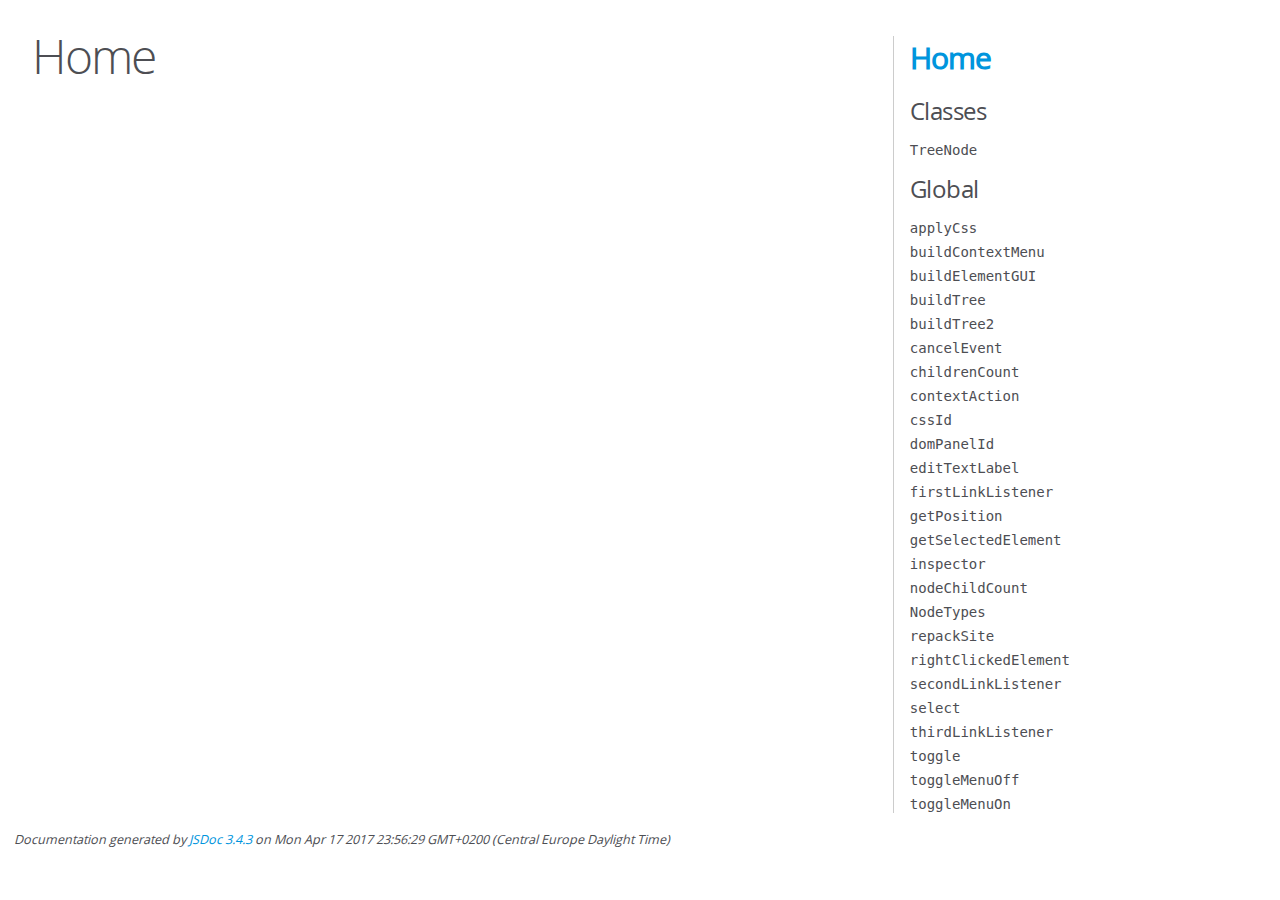
<file: jsdoc_documentation/index.html>
<!DOCTYPE html>
<html lang="en">
<head>
    <meta charset="utf-8">
    <title>JSDoc: Home</title>

    <script src="scripts/prettify/prettify.js"> </script>
    <script src="scripts/prettify/lang-css.js"> </script>
    <!--[if lt IE 9]>
      <script src="//html5shiv.googlecode.com/svn/trunk/html5.js"></script>
    <![endif]-->
    <link type="text/css" rel="stylesheet" href="styles/prettify-tomorrow.css">
    <link type="text/css" rel="stylesheet" href="styles/jsdoc-default.css">
</head>

<body>

<div id="main">

    <h1 class="page-title">Home</h1>

    



    


    <h3> </h3>










    









</div>

<nav>
    <h2><a href="index.html">Home</a></h2><h3>Classes</h3><ul><li><a href="TreeNode.html">TreeNode</a></li></ul><h3>Global</h3><ul><li><a href="global.html#applyCss">applyCss</a></li><li><a href="global.html#buildContextMenu">buildContextMenu</a></li><li><a href="global.html#buildElementGUI">buildElementGUI</a></li><li><a href="global.html#buildTree">buildTree</a></li><li><a href="global.html#buildTree2">buildTree2</a></li><li><a href="global.html#cancelEvent">cancelEvent</a></li><li><a href="global.html#childrenCount">childrenCount</a></li><li><a href="global.html#contextAction">contextAction</a></li><li><a href="global.html#cssId">cssId</a></li><li><a href="global.html#domPanelId">domPanelId</a></li><li><a href="global.html#editTextLabel">editTextLabel</a></li><li><a href="global.html#firstLinkListener">firstLinkListener</a></li><li><a href="global.html#getPosition">getPosition</a></li><li><a href="global.html#getSelectedElement">getSelectedElement</a></li><li><a href="global.html#inspector">inspector</a></li><li><a href="global.html#nodeChildCount">nodeChildCount</a></li><li><a href="global.html#NodeTypes">NodeTypes</a></li><li><a href="global.html#repackSite">repackSite</a></li><li><a href="global.html#rightClickedElement">rightClickedElement</a></li><li><a href="global.html#secondLinkListener">secondLinkListener</a></li><li><a href="global.html#select">select</a></li><li><a href="global.html#thirdLinkListener">thirdLinkListener</a></li><li><a href="global.html#toggle">toggle</a></li><li><a href="global.html#toggleMenuOff">toggleMenuOff</a></li><li><a href="global.html#toggleMenuOn">toggleMenuOn</a></li></ul>
</nav>

<br class="clear">

<footer>
    Documentation generated by <a href="https://github.com/jsdoc3/jsdoc">JSDoc 3.4.3</a> on Mon Apr 17 2017 23:56:29 GMT+0200 (Central Europe Daylight Time)
</footer>

<script> prettyPrint(); </script>
<script src="scripts/linenumber.js"> </script>
</body>
</html>
</file>
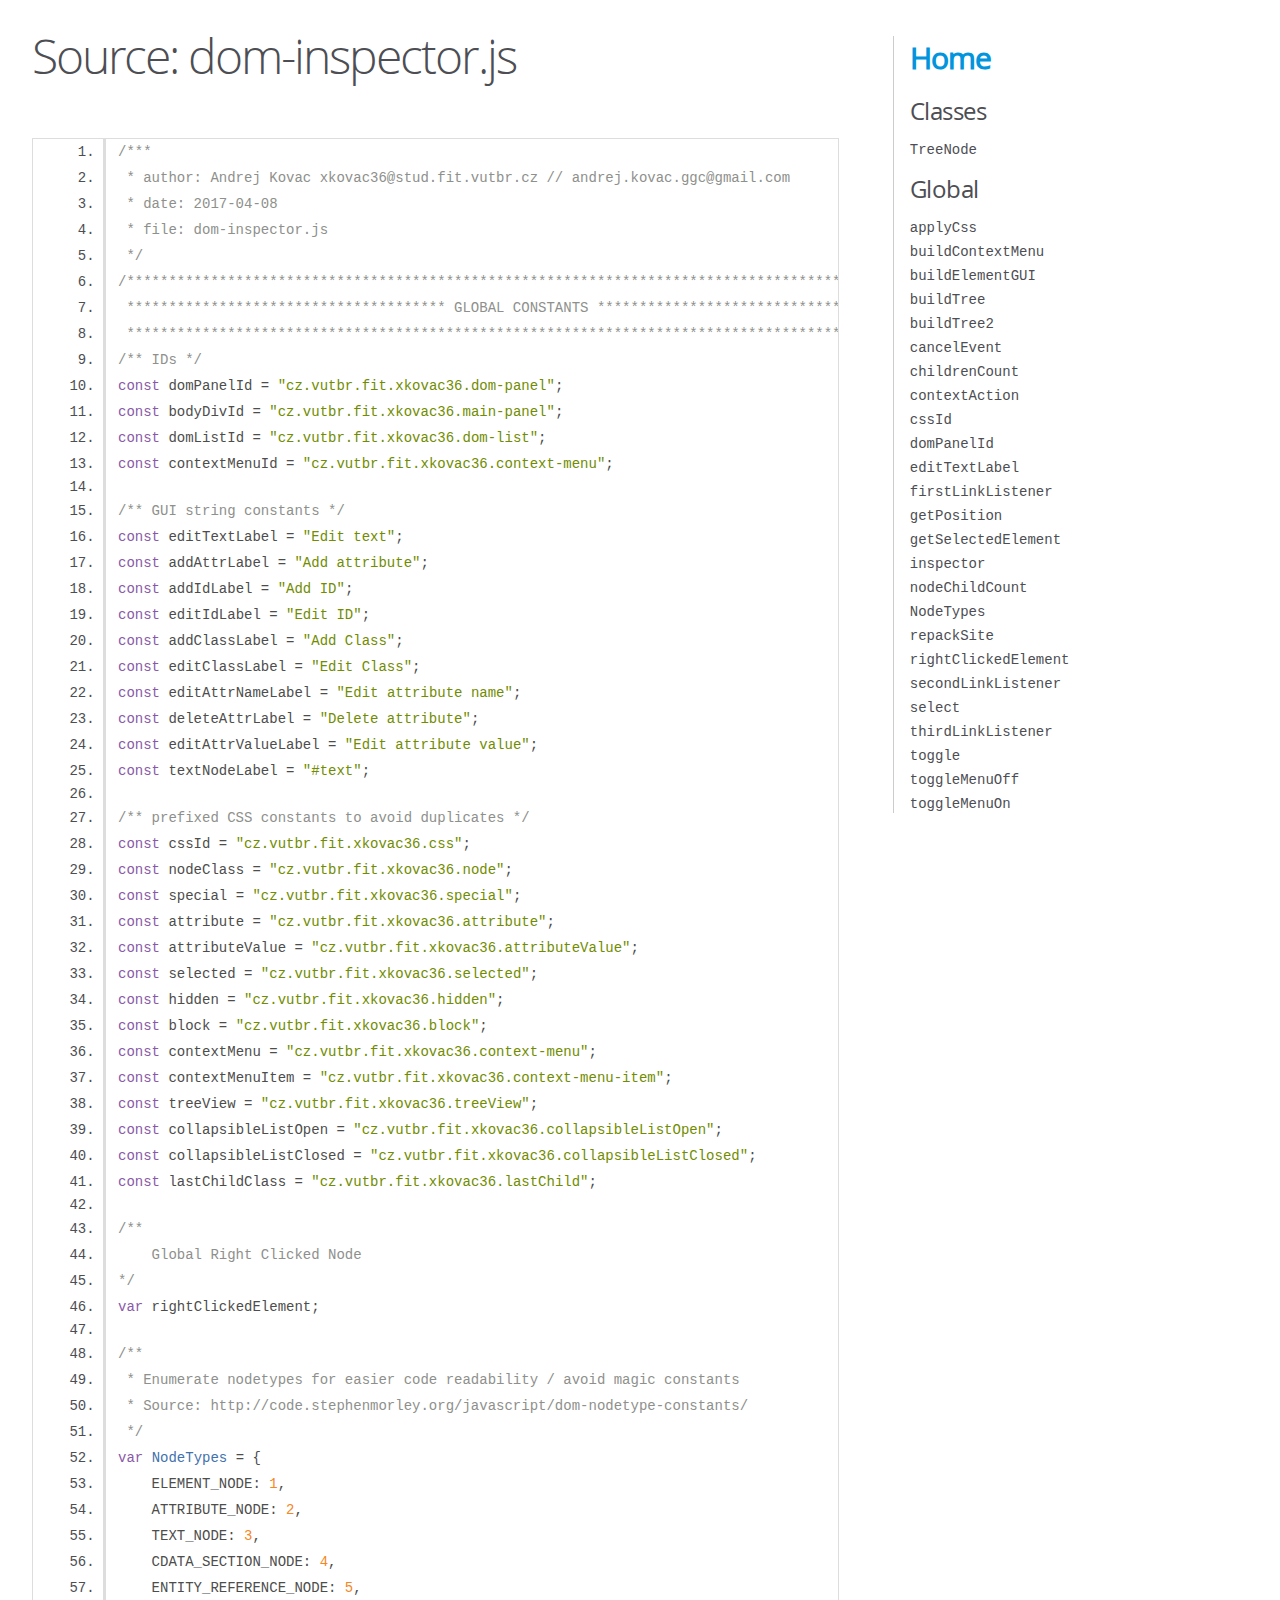
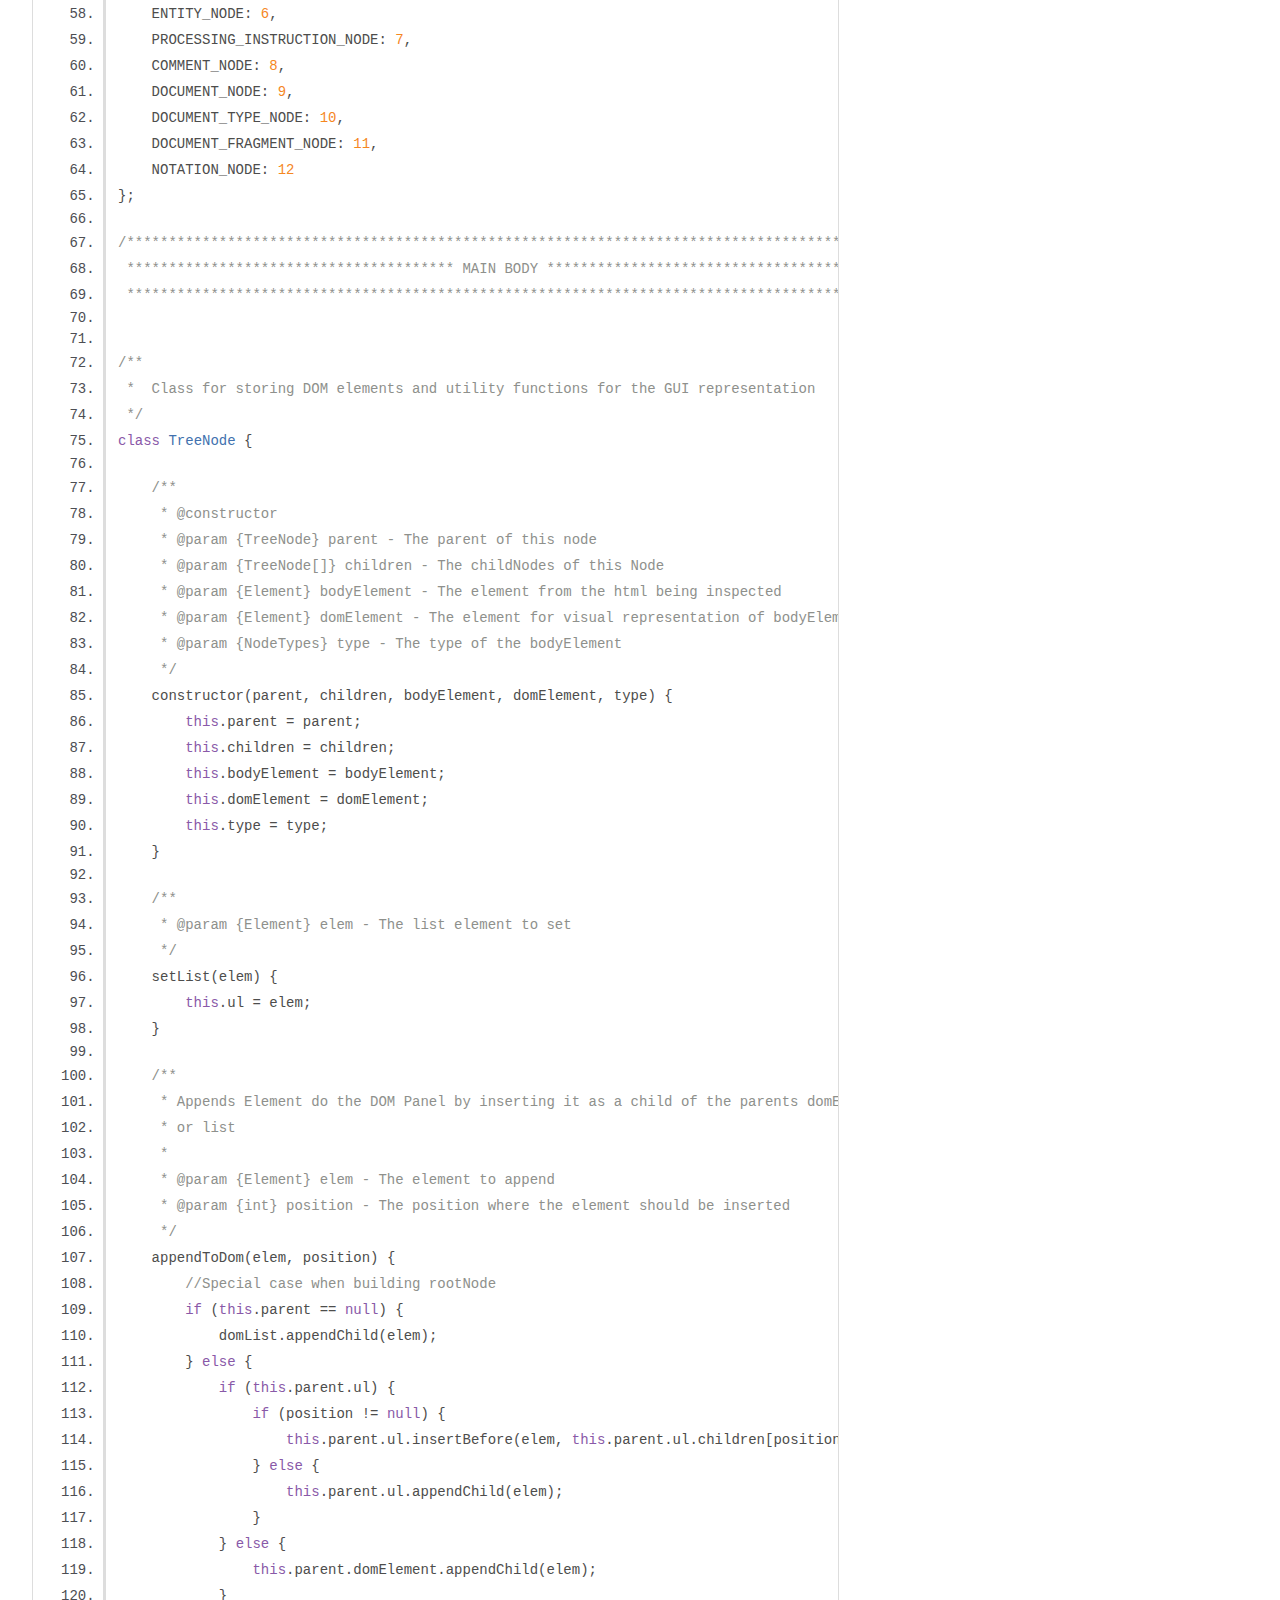
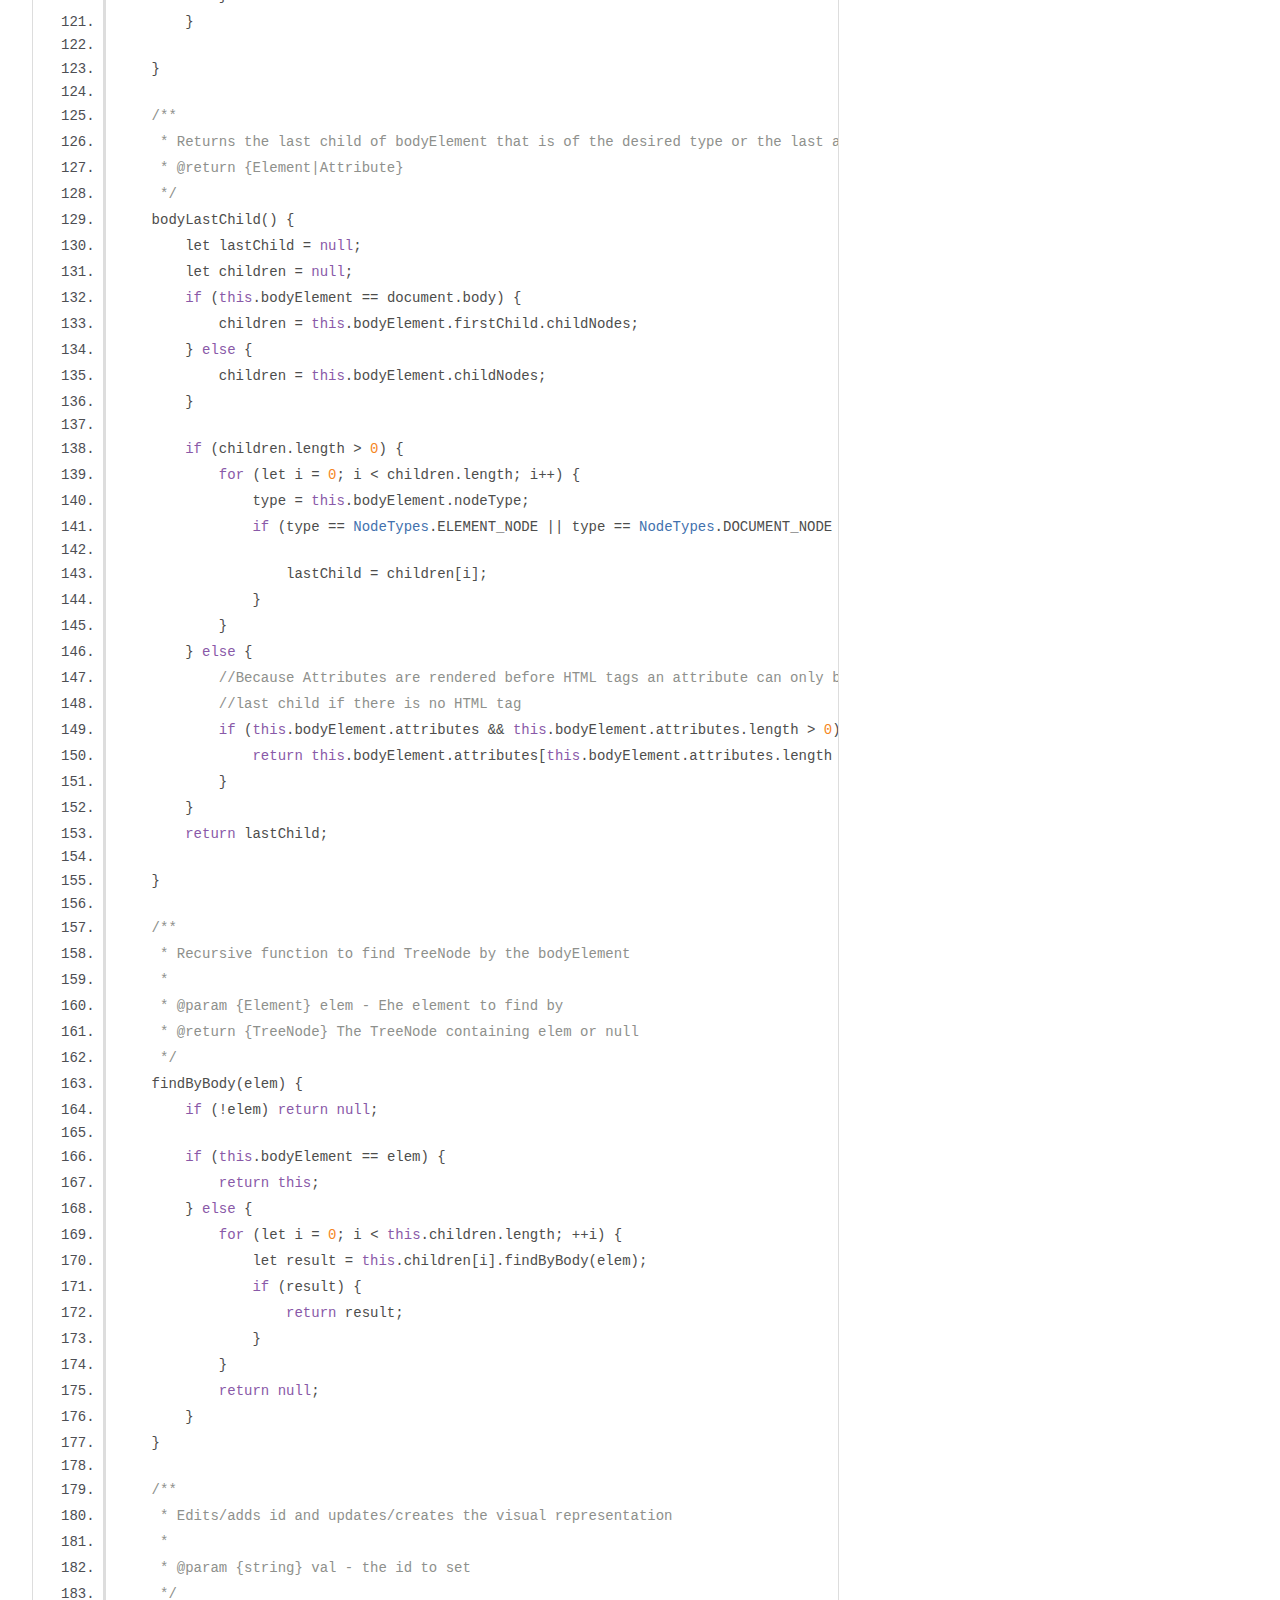
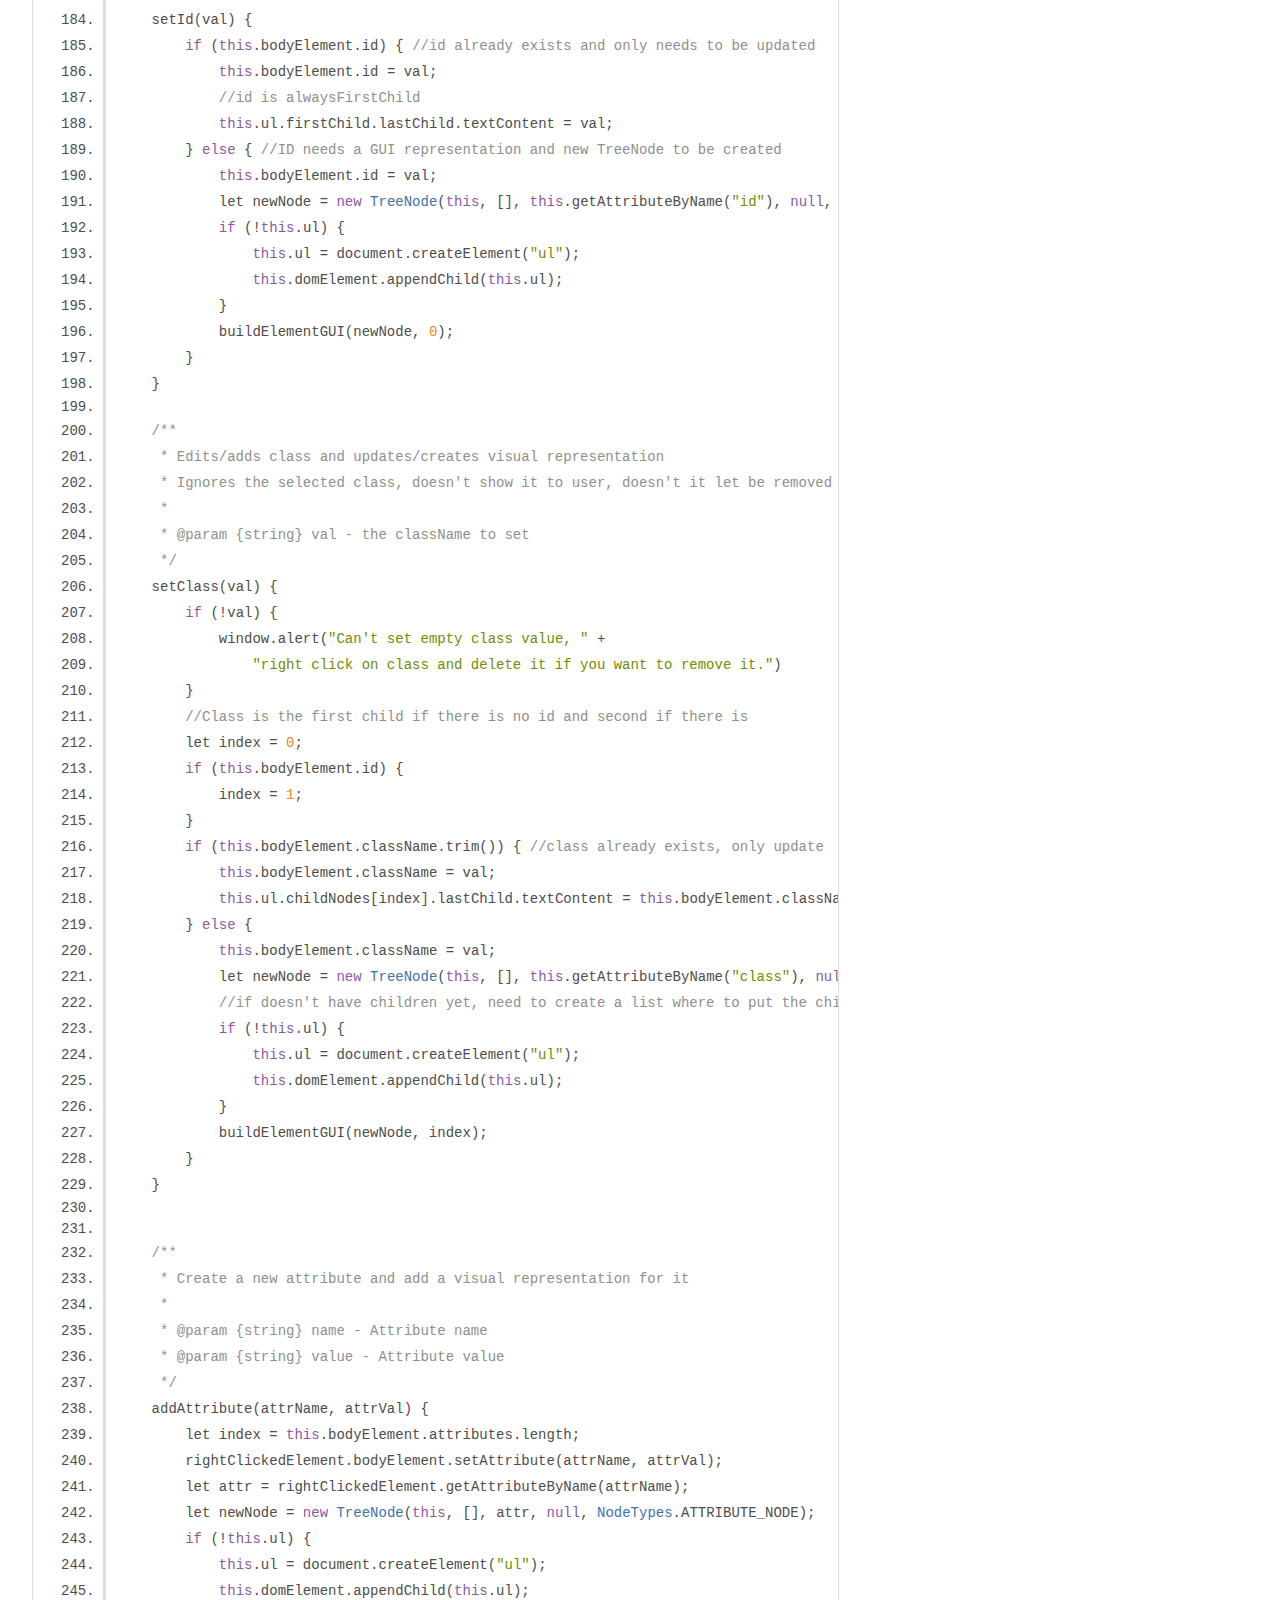
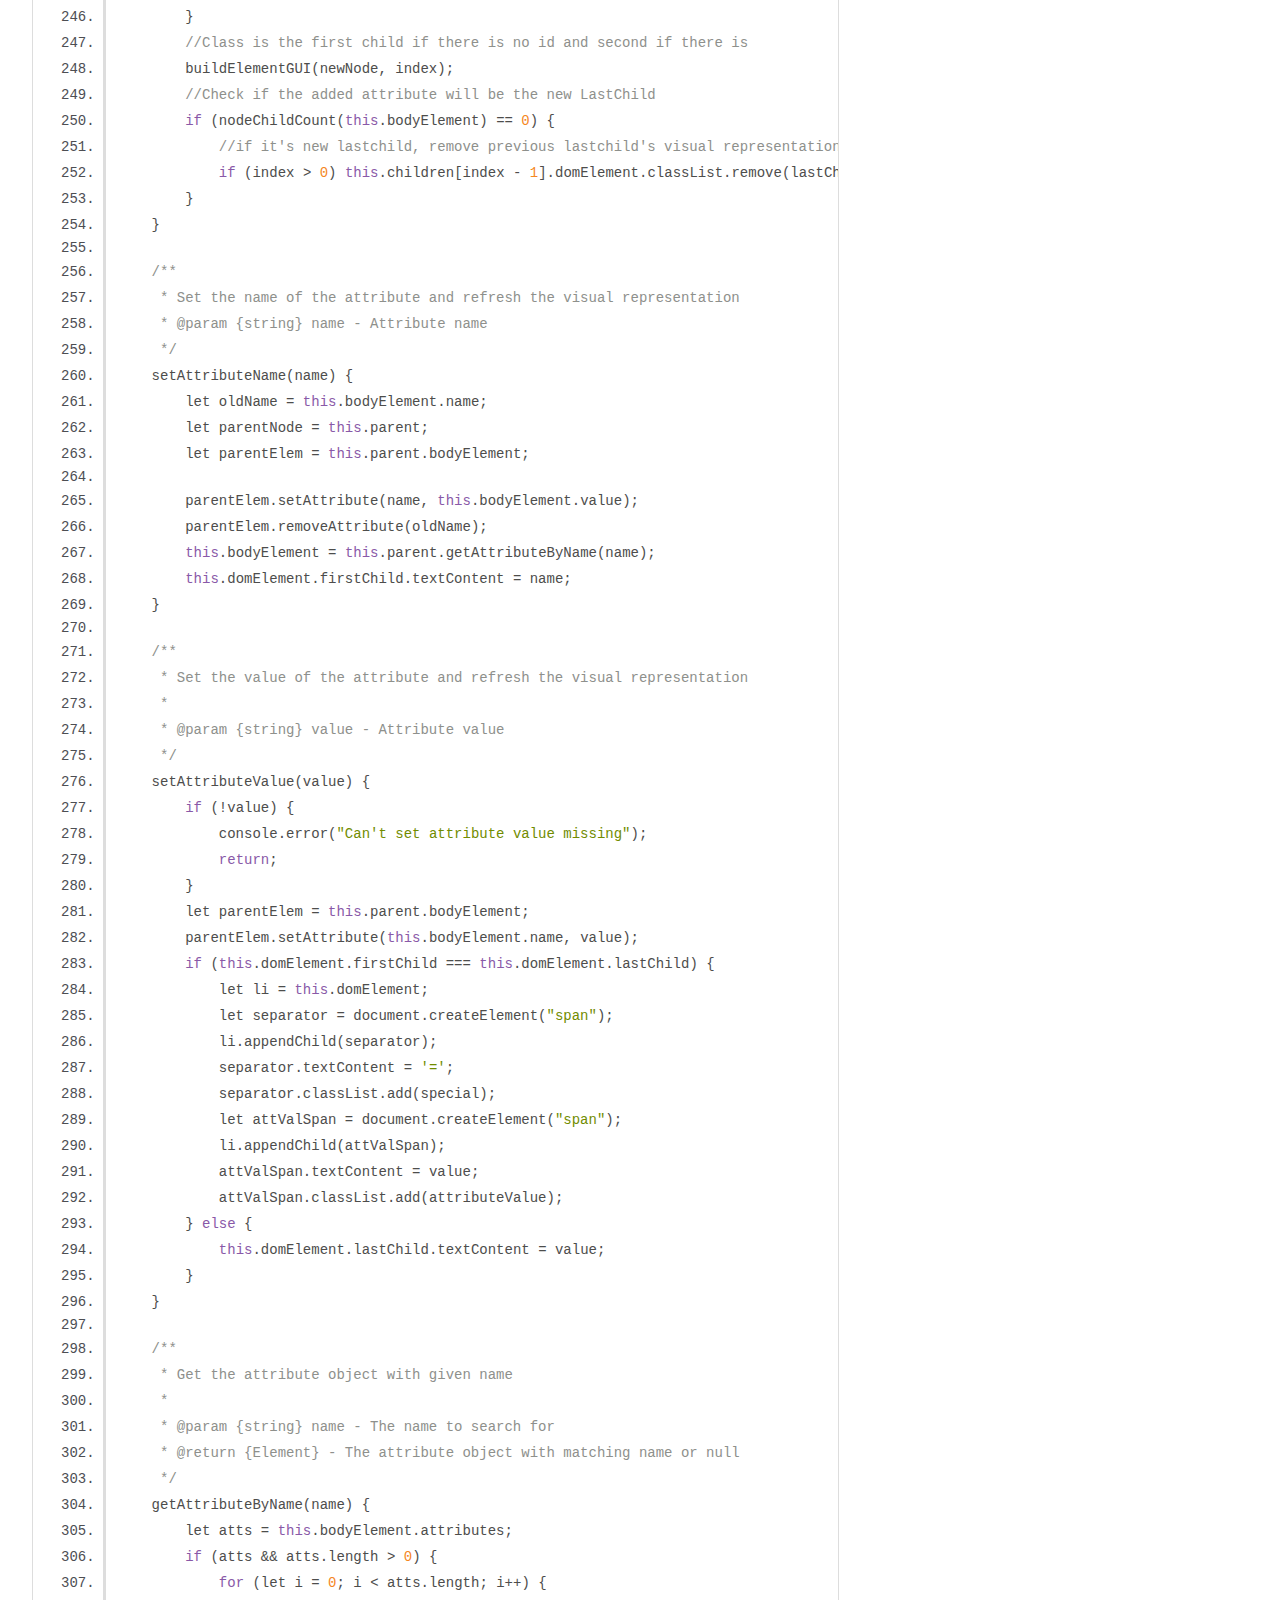
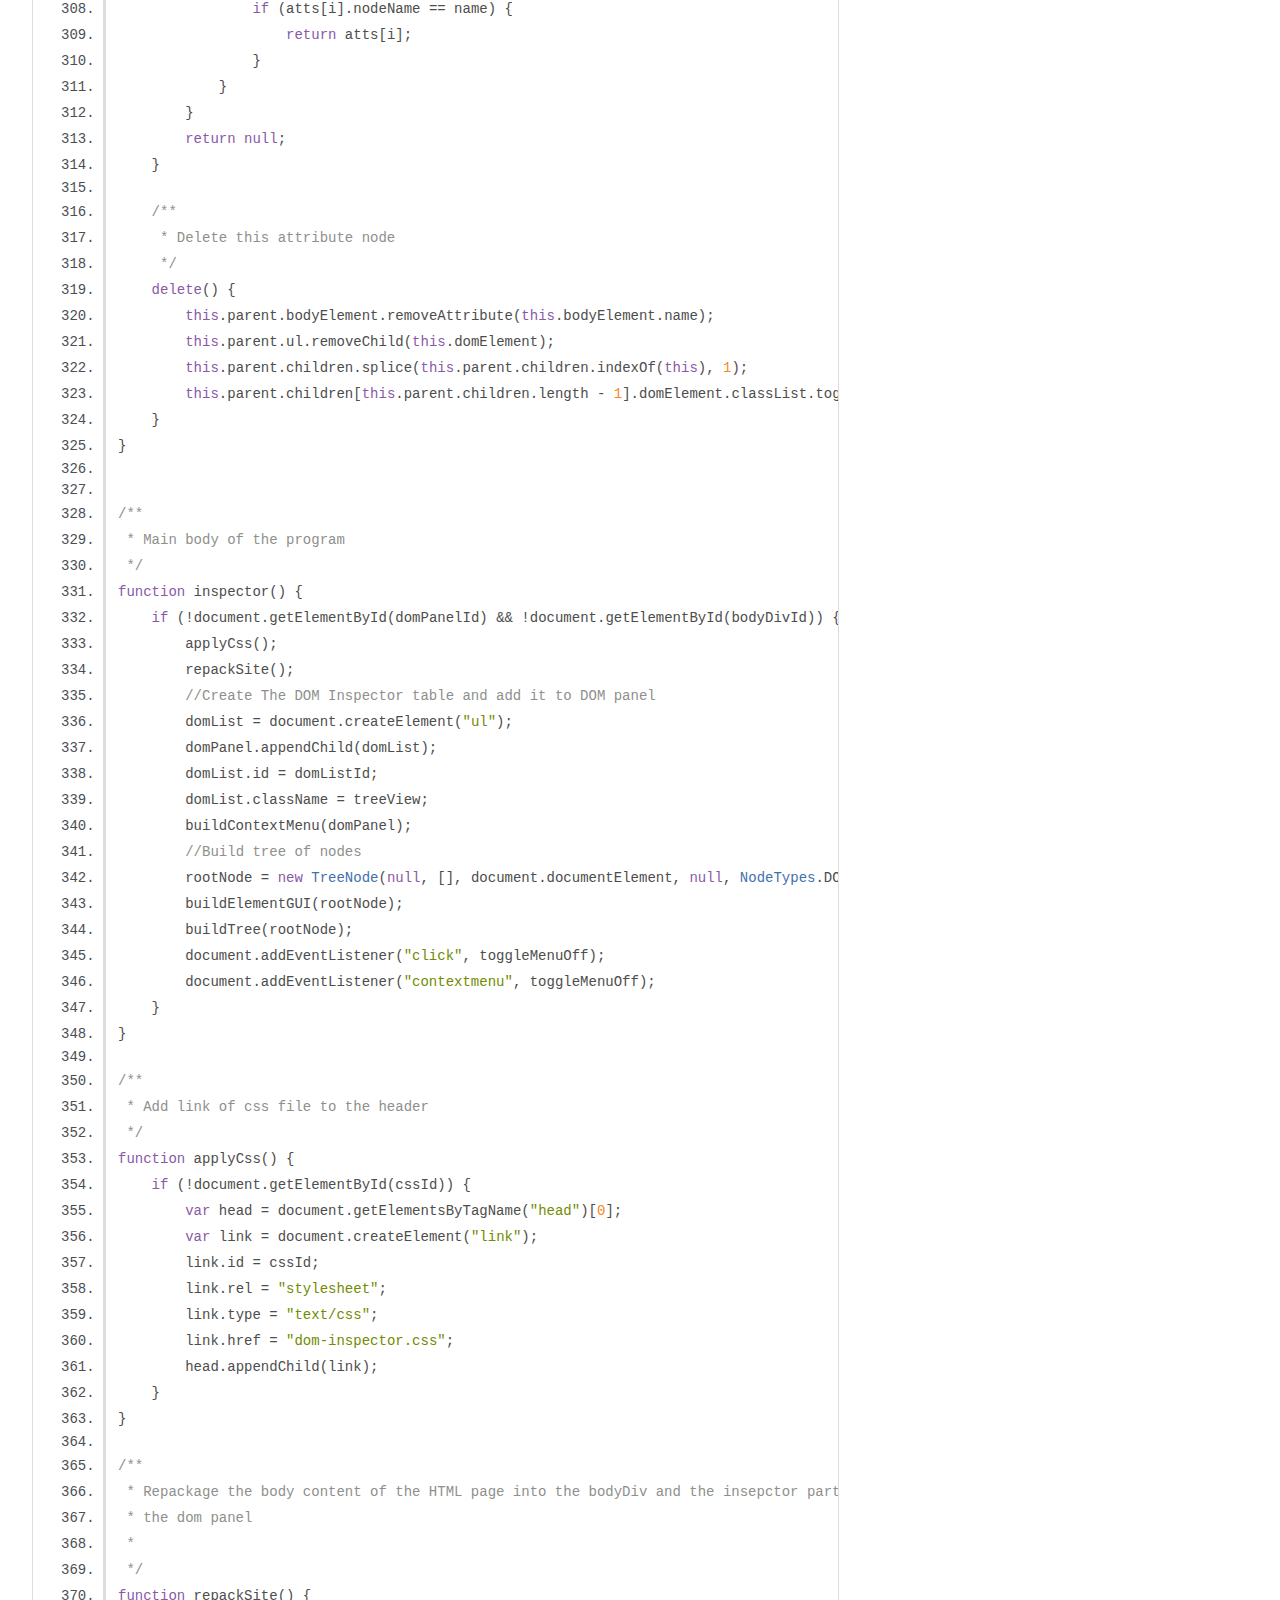
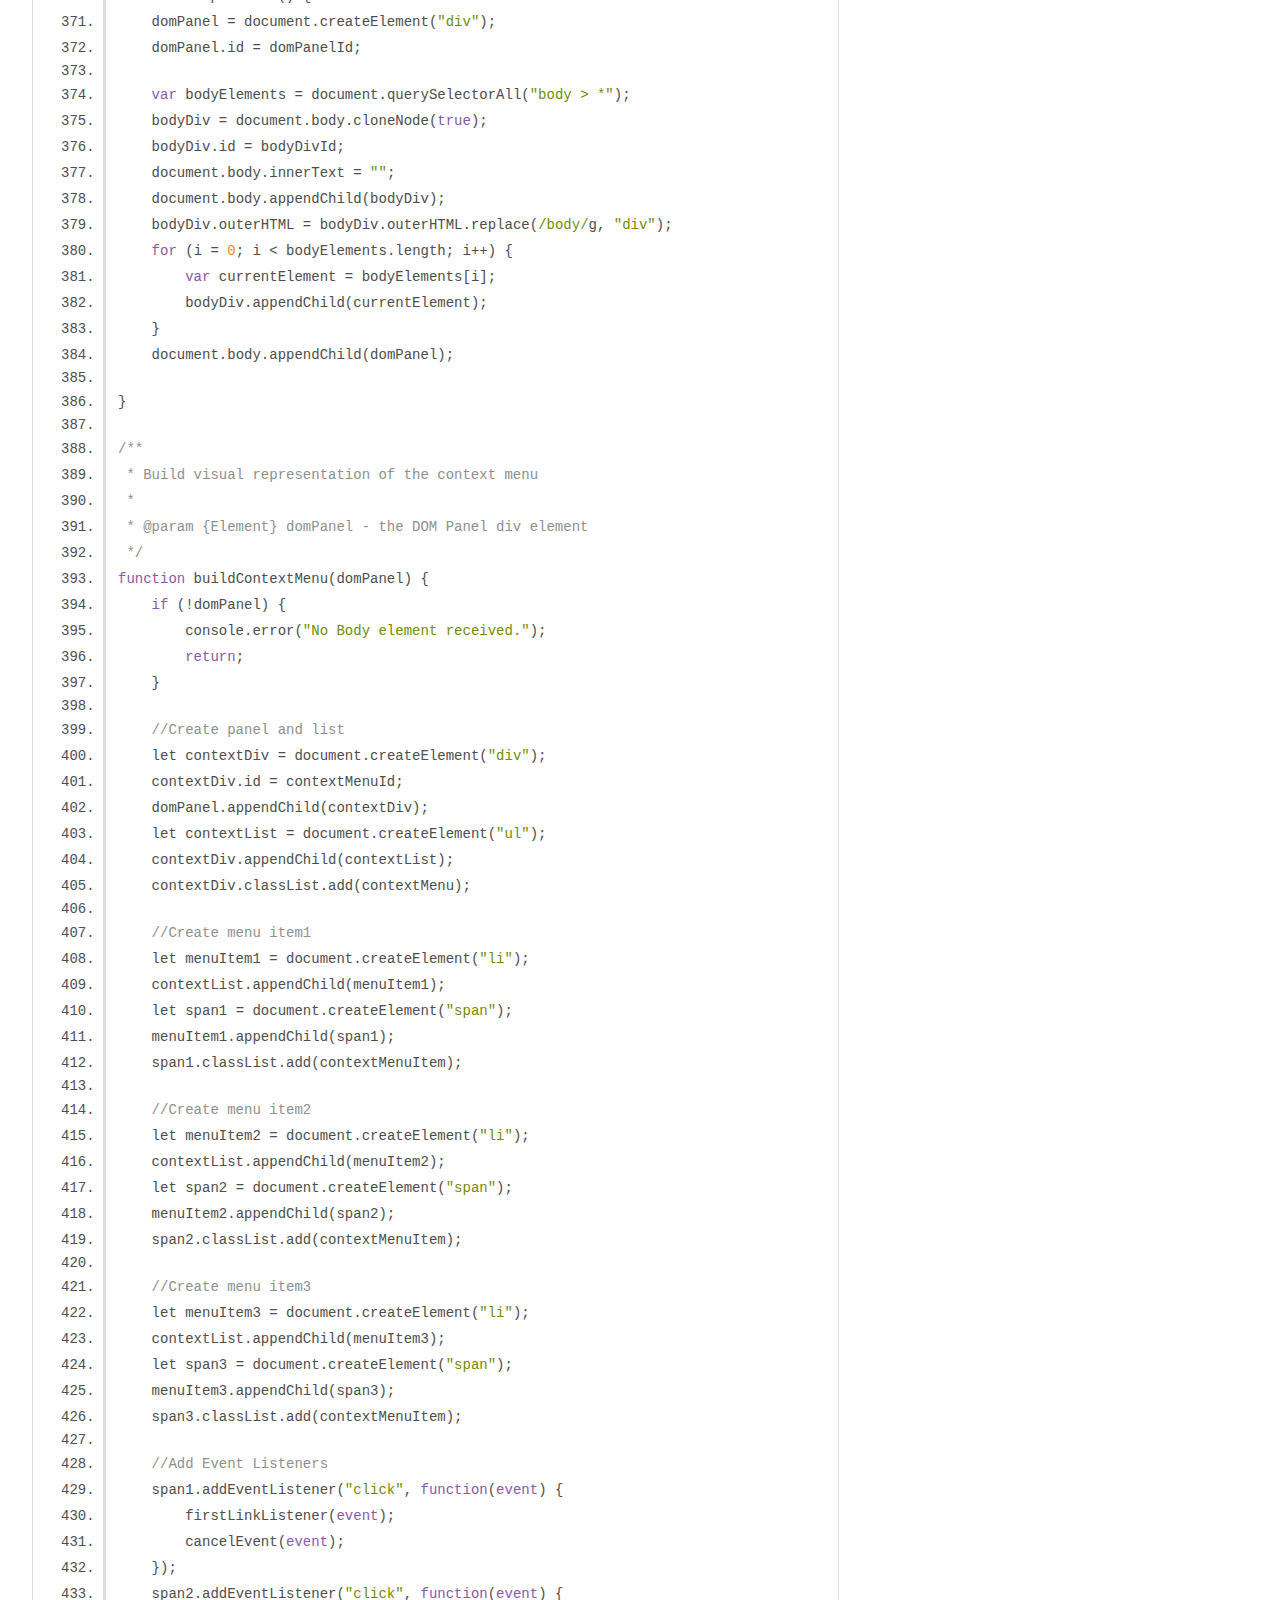
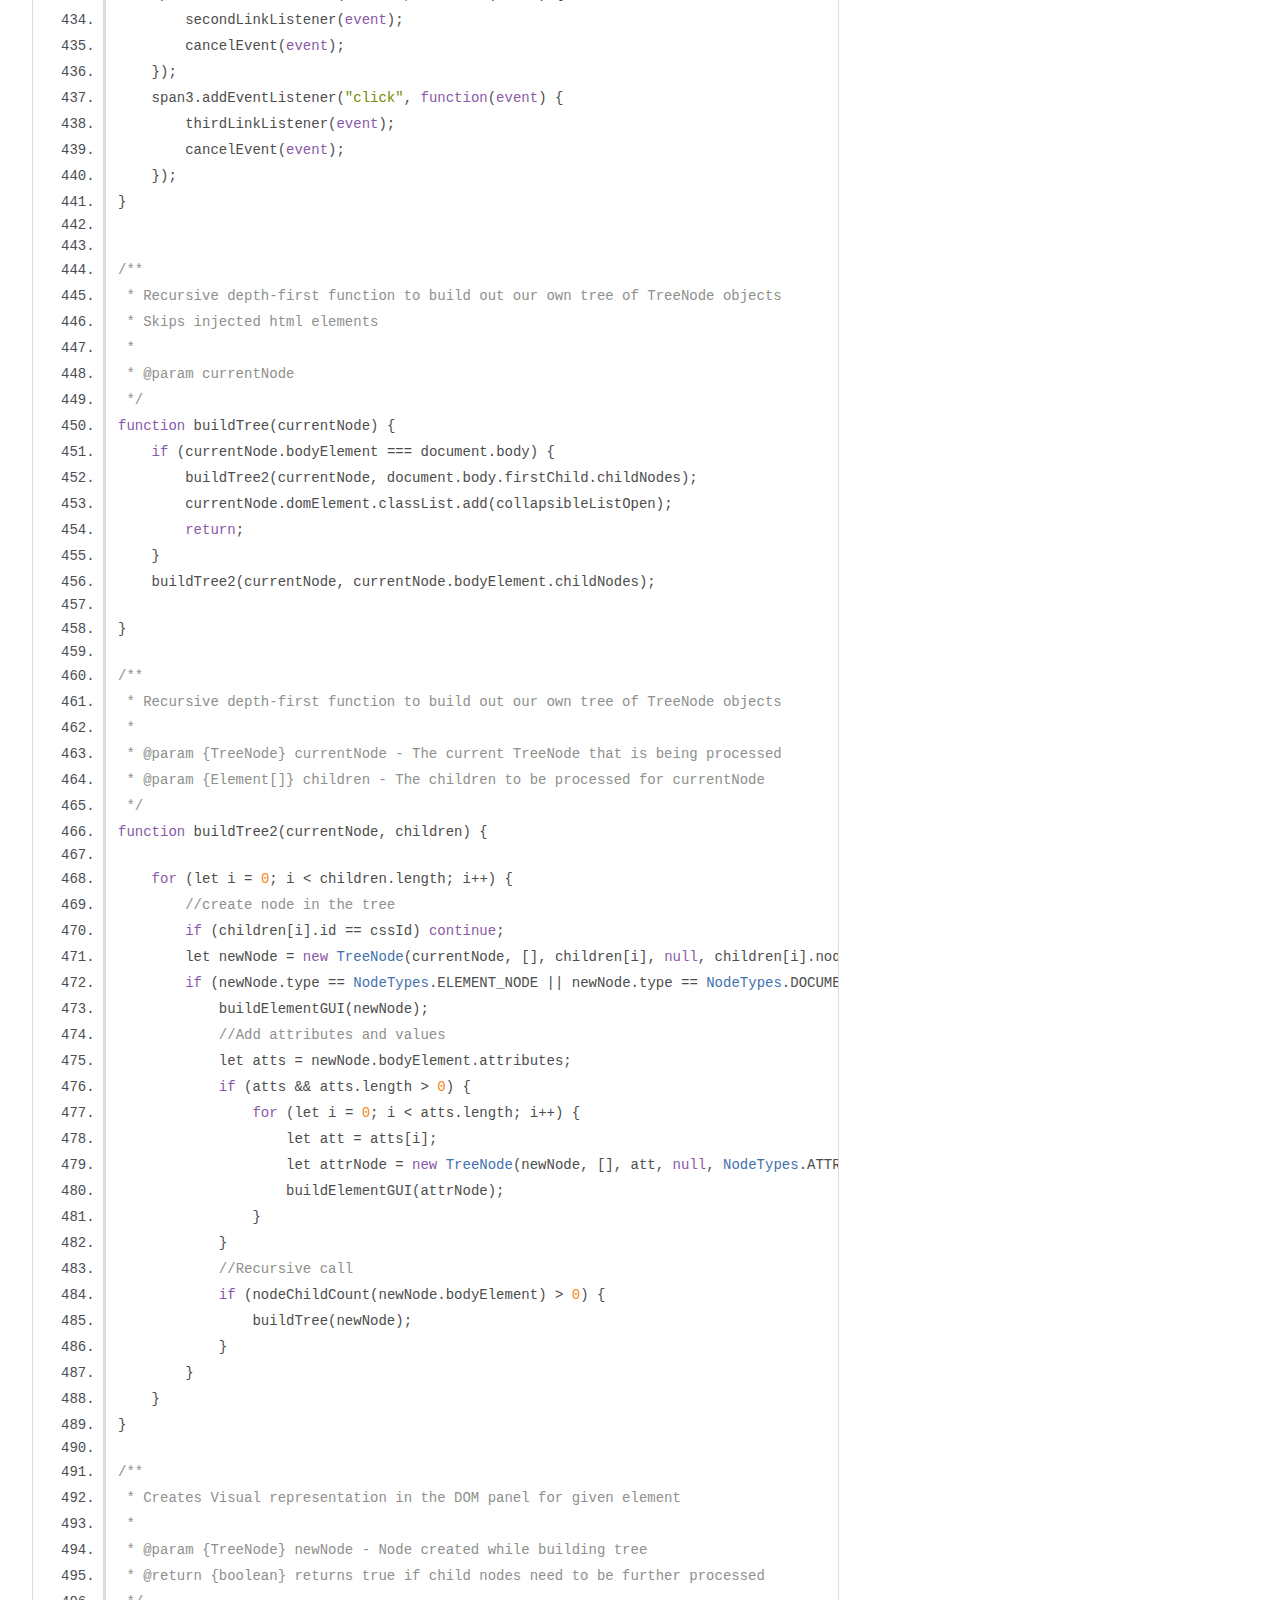
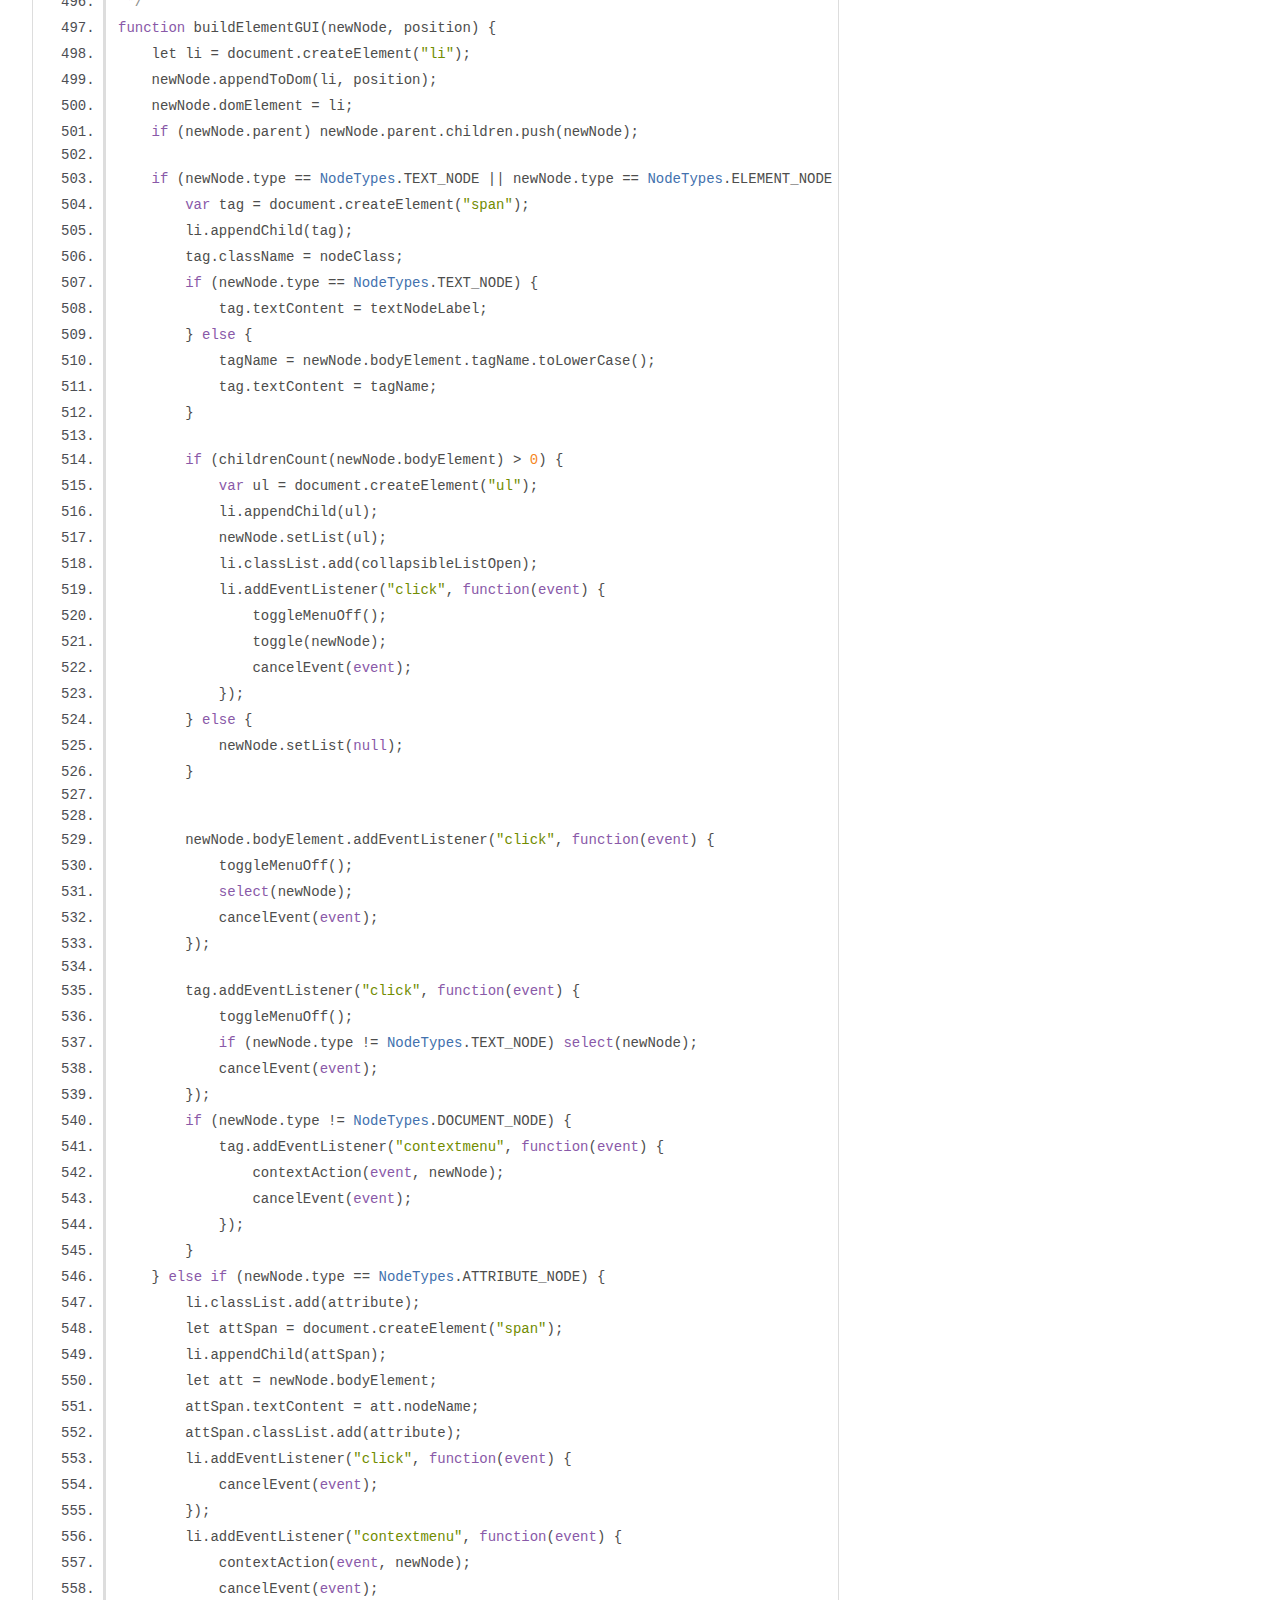
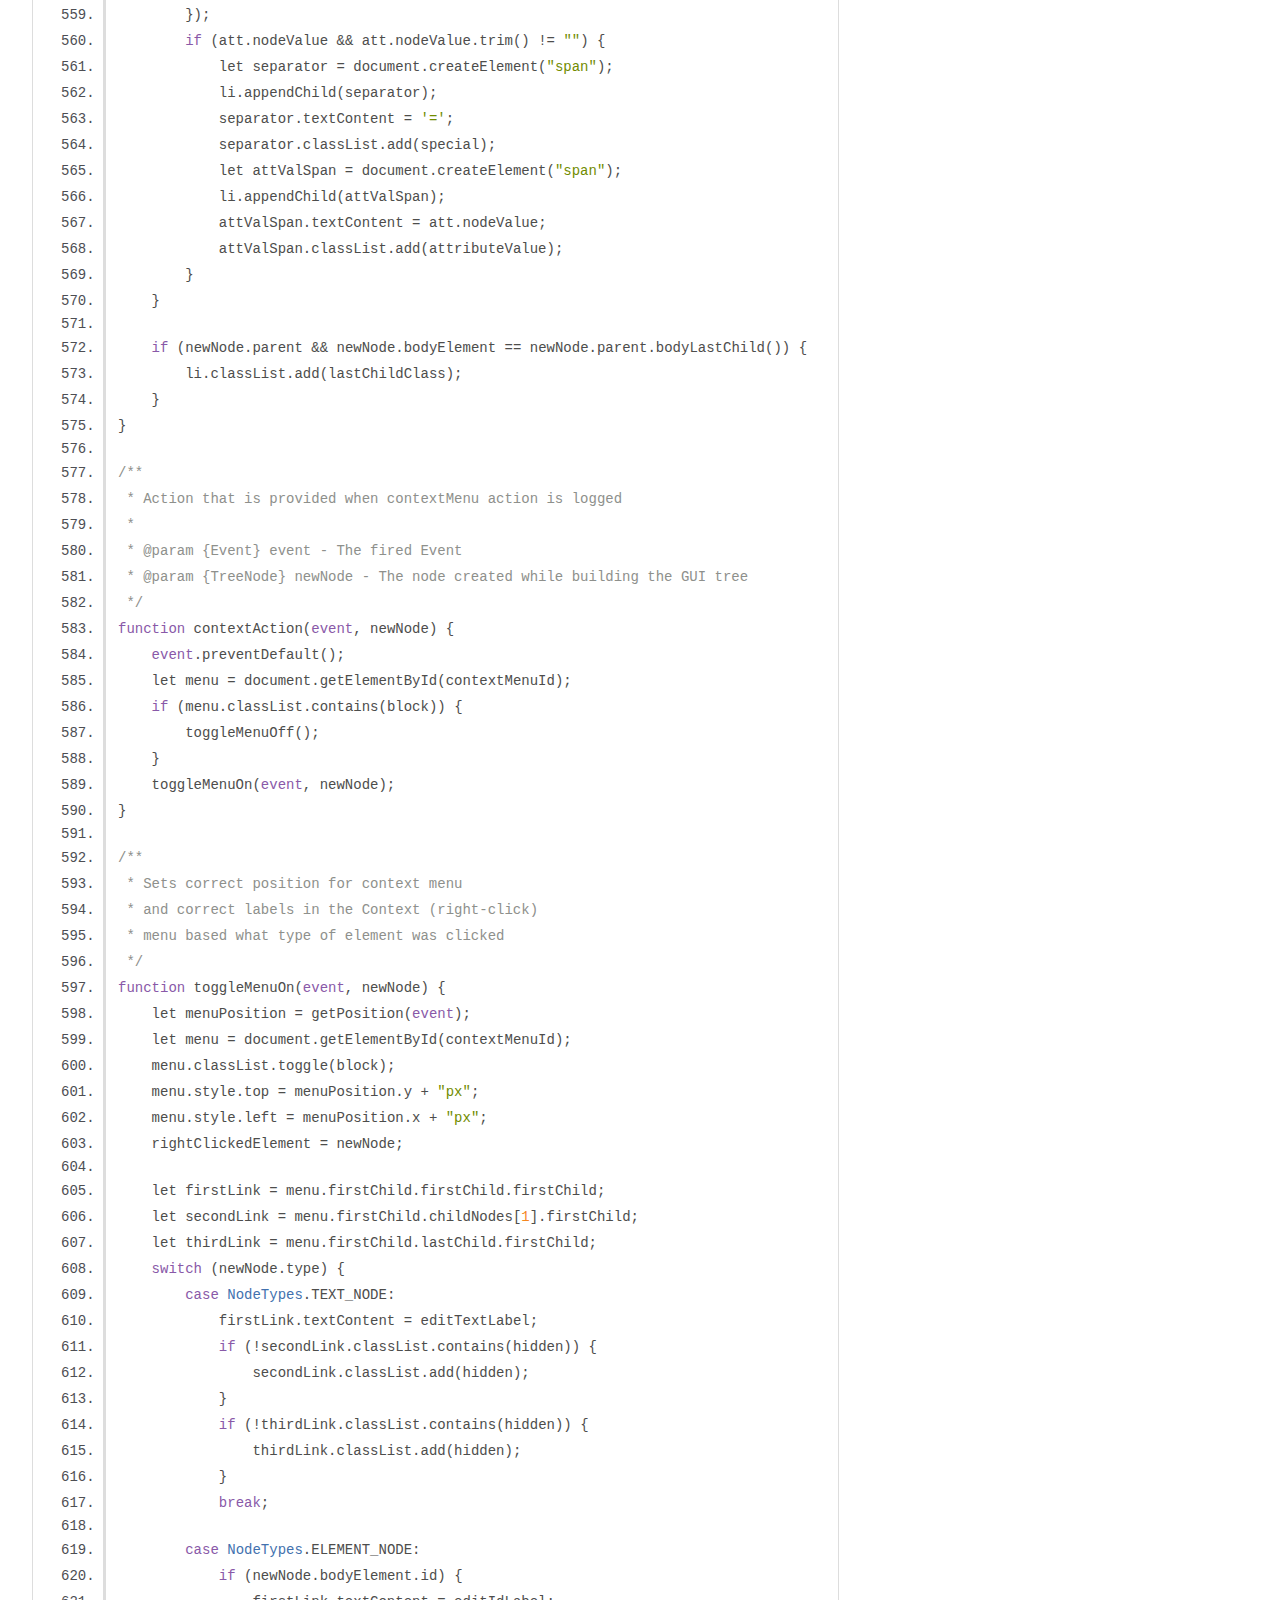
<file: jsdoc_documentation/dom-inspector.js.html>
<!DOCTYPE html>
<html lang="en">
<head>
    <meta charset="utf-8">
    <title>JSDoc: Source: dom-inspector.js</title>

    <script src="scripts/prettify/prettify.js"> </script>
    <script src="scripts/prettify/lang-css.js"> </script>
    <!--[if lt IE 9]>
      <script src="//html5shiv.googlecode.com/svn/trunk/html5.js"></script>
    <![endif]-->
    <link type="text/css" rel="stylesheet" href="styles/prettify-tomorrow.css">
    <link type="text/css" rel="stylesheet" href="styles/jsdoc-default.css">
</head>

<body>

<div id="main">

    <h1 class="page-title">Source: dom-inspector.js</h1>

    



    
    <section>
        <article>
            <pre class="prettyprint source linenums"><code>/***
 * author: Andrej Kovac xkovac36@stud.fit.vutbr.cz // andrej.kovac.ggc@gmail.com
 * date: 2017-04-08
 * file: dom-inspector.js
 */
/***************************************************************************************************
 ************************************** GLOBAL CONSTANTS *******************************************
 **************************************************************************************************/
/** IDs */
const domPanelId = "cz.vutbr.fit.xkovac36.dom-panel";
const bodyDivId = "cz.vutbr.fit.xkovac36.main-panel";
const domListId = "cz.vutbr.fit.xkovac36.dom-list";
const contextMenuId = "cz.vutbr.fit.xkovac36.context-menu";

/** GUI string constants */
const editTextLabel = "Edit text";
const addAttrLabel = "Add attribute";
const addIdLabel = "Add ID";
const editIdLabel = "Edit ID";
const addClassLabel = "Add Class";
const editClassLabel = "Edit Class";
const editAttrNameLabel = "Edit attribute name";
const deleteAttrLabel = "Delete attribute";
const editAttrValueLabel = "Edit attribute value";
const textNodeLabel = "#text";

/** prefixed CSS constants to avoid duplicates */
const cssId = "cz.vutbr.fit.xkovac36.css";
const nodeClass = "cz.vutbr.fit.xkovac36.node";
const special = "cz.vutbr.fit.xkovac36.special";
const attribute = "cz.vutbr.fit.xkovac36.attribute";
const attributeValue = "cz.vutbr.fit.xkovac36.attributeValue";
const selected = "cz.vutbr.fit.xkovac36.selected";
const hidden = "cz.vutbr.fit.xkovac36.hidden";
const block = "cz.vutbr.fit.xkovac36.block";
const contextMenu = "cz.vutbr.fit.xkovac36.context-menu";
const contextMenuItem = "cz.vutbr.fit.xkovac36.context-menu-item";
const treeView = "cz.vutbr.fit.xkovac36.treeView";
const collapsibleListOpen = "cz.vutbr.fit.xkovac36.collapsibleListOpen";
const collapsibleListClosed = "cz.vutbr.fit.xkovac36.collapsibleListClosed";
const lastChildClass = "cz.vutbr.fit.xkovac36.lastChild";

/**
    Global Right Clicked Node
*/
var rightClickedElement;

/**
 * Enumerate nodetypes for easier code readability / avoid magic constants
 * Source: http://code.stephenmorley.org/javascript/dom-nodetype-constants/
 */
var NodeTypes = {
    ELEMENT_NODE: 1,
    ATTRIBUTE_NODE: 2,
    TEXT_NODE: 3,
    CDATA_SECTION_NODE: 4,
    ENTITY_REFERENCE_NODE: 5,
    ENTITY_NODE: 6,
    PROCESSING_INSTRUCTION_NODE: 7,
    COMMENT_NODE: 8,
    DOCUMENT_NODE: 9,
    DOCUMENT_TYPE_NODE: 10,
    DOCUMENT_FRAGMENT_NODE: 11,
    NOTATION_NODE: 12
};

/***************************************************************************************************
 *************************************** MAIN BODY *************************************************
 **************************************************************************************************/


/**
 *  Class for storing DOM elements and utility functions for the GUI representation
 */
class TreeNode {

    /**
     * @constructor
     * @param {TreeNode} parent - The parent of this node
     * @param {TreeNode[]} children - The childNodes of this Node
     * @param {Element} bodyElement - The element from the html being inspected
     * @param {Element} domElement - The element for visual representation of bodyElement
     * @param {NodeTypes} type - The type of the bodyElement 
     */
    constructor(parent, children, bodyElement, domElement, type) {
        this.parent = parent;
        this.children = children;
        this.bodyElement = bodyElement;
        this.domElement = domElement;
        this.type = type;
    }

    /**
     * @param {Element} elem - The list element to set
     */
    setList(elem) {
        this.ul = elem;
    }

    /**
     * Appends Element do the DOM Panel by inserting it as a child of the parents domElement
     * or list
     * 
     * @param {Element} elem - The element to append
     * @param {int} position - The position where the element should be inserted
     */
    appendToDom(elem, position) {
        //Special case when building rootNode
        if (this.parent == null) {
            domList.appendChild(elem);
        } else {
            if (this.parent.ul) {
                if (position != null) {
                    this.parent.ul.insertBefore(elem, this.parent.ul.children[position]);
                } else {
                    this.parent.ul.appendChild(elem);
                }
            } else {
                this.parent.domElement.appendChild(elem);
            }
        }

    }

    /**
     * Returns the last child of bodyElement that is of the desired type or the last attribute
     * @return {Element|Attribute}
     */
    bodyLastChild() {
        let lastChild = null;
        let children = null;
        if (this.bodyElement == document.body) {
            children = this.bodyElement.firstChild.childNodes;
        } else {
            children = this.bodyElement.childNodes;
        }

        if (children.length > 0) {
            for (let i = 0; i &lt; children.length; i++) {
                type = this.bodyElement.nodeType;
                if (type == NodeTypes.ELEMENT_NODE || type == NodeTypes.DOCUMENT_NODE || type == NodeTypes.TEXT_NODE) {

                    lastChild = children[i];
                }
            }
        } else {
            //Because Attributes are rendered before HTML tags an attribute can only be
            //last child if there is no HTML tag
            if (this.bodyElement.attributes &amp;&amp; this.bodyElement.attributes.length > 0) {
                return this.bodyElement.attributes[this.bodyElement.attributes.length - 1];
            }
        }
        return lastChild;

    }

    /**
     * Recursive function to find TreeNode by the bodyElement
     *
     * @param {Element} elem - Ehe element to find by
     * @return {TreeNode} The TreeNode containing elem or null
     */
    findByBody(elem) {
        if (!elem) return null;

        if (this.bodyElement == elem) {
            return this;
        } else {
            for (let i = 0; i &lt; this.children.length; ++i) {
                let result = this.children[i].findByBody(elem);
                if (result) {
                    return result;
                }
            }
            return null;
        }
    }

    /**
     * Edits/adds id and updates/creates the visual representation
     *
     * @param {string} val - the id to set
     */
    setId(val) {
        if (this.bodyElement.id) { //id already exists and only needs to be updated
            this.bodyElement.id = val;
            //id is alwaysFirstChild
            this.ul.firstChild.lastChild.textContent = val;
        } else { //ID needs a GUI representation and new TreeNode to be created
            this.bodyElement.id = val;
            let newNode = new TreeNode(this, [], this.getAttributeByName("id"), null, NodeTypes.ATTRIBUTE_NODE);
            if (!this.ul) {
                this.ul = document.createElement("ul");
                this.domElement.appendChild(this.ul);
            }
            buildElementGUI(newNode, 0);
        }
    }

    /**
     * Edits/adds class and updates/creates visual representation
     * Ignores the selected class, doesn't show it to user, doesn't it let be removed
     *
     * @param {string} val - the className to set
     */
    setClass(val) {
        if (!val) {
            window.alert("Can't set empty class value, " +
                "right click on class and delete it if you want to remove it.")
        }
        //Class is the first child if there is no id and second if there is
        let index = 0;
        if (this.bodyElement.id) {
            index = 1;
        }
        if (this.bodyElement.className.trim()) { //class already exists, only update
            this.bodyElement.className = val;
            this.ul.childNodes[index].lastChild.textContent = this.bodyElement.className;
        } else {
            this.bodyElement.className = val;
            let newNode = new TreeNode(this, [], this.getAttributeByName("class"), null, NodeTypes.ATTRIBUTE_NODE);
            //if doesn't have children yet, need to create a list where to put the child
            if (!this.ul) {
                this.ul = document.createElement("ul");
                this.domElement.appendChild(this.ul);
            }
            buildElementGUI(newNode, index);
        }
    }


    /**
     * Create a new attribute and add a visual representation for it
     *
     * @param {string} name - Attribute name
     * @param {string} value - Attribute value
     */
    addAttribute(attrName, attrVal) {
        let index = this.bodyElement.attributes.length;
        rightClickedElement.bodyElement.setAttribute(attrName, attrVal);
        let attr = rightClickedElement.getAttributeByName(attrName);
        let newNode = new TreeNode(this, [], attr, null, NodeTypes.ATTRIBUTE_NODE);
        if (!this.ul) {
            this.ul = document.createElement("ul");
            this.domElement.appendChild(this.ul);
        }
        //Class is the first child if there is no id and second if there is
        buildElementGUI(newNode, index);
        //Check if the added attribute will be the new LastChild
        if (nodeChildCount(this.bodyElement) == 0) {
            //if it's new lastchild, remove previous lastchild's visual representation
            if (index > 0) this.children[index - 1].domElement.classList.remove(lastChildClass);
        }
    }

    /**
     * Set the name of the attribute and refresh the visual representation 
     * @param {string} name - Attribute name
     */
    setAttributeName(name) {
        let oldName = this.bodyElement.name;
        let parentNode = this.parent;
        let parentElem = this.parent.bodyElement;

        parentElem.setAttribute(name, this.bodyElement.value);
        parentElem.removeAttribute(oldName);
        this.bodyElement = this.parent.getAttributeByName(name);
        this.domElement.firstChild.textContent = name;
    }

    /**
     * Set the value of the attribute and refresh the visual representation 
     *
     * @param {string} value - Attribute value
     */
    setAttributeValue(value) {
        if (!value) {
            console.error("Can't set attribute value missing");
            return;
        }
        let parentElem = this.parent.bodyElement;
        parentElem.setAttribute(this.bodyElement.name, value);
        if (this.domElement.firstChild === this.domElement.lastChild) {
            let li = this.domElement;
            let separator = document.createElement("span");
            li.appendChild(separator);
            separator.textContent = '=';
            separator.classList.add(special);
            let attValSpan = document.createElement("span");
            li.appendChild(attValSpan);
            attValSpan.textContent = value;
            attValSpan.classList.add(attributeValue);
        } else {
            this.domElement.lastChild.textContent = value;
        }
    }

    /**
     * Get the attribute object with given name
     *
     * @param {string} name - The name to search for
     * @return {Element} - The attribute object with matching name or null
     */
    getAttributeByName(name) {
        let atts = this.bodyElement.attributes;
        if (atts &amp;&amp; atts.length > 0) {
            for (let i = 0; i &lt; atts.length; i++) {
                if (atts[i].nodeName == name) {
                    return atts[i];
                }
            }
        }
        return null;
    }

    /**
     * Delete this attribute node
     */
    delete() {
        this.parent.bodyElement.removeAttribute(this.bodyElement.name);
        this.parent.ul.removeChild(this.domElement);
        this.parent.children.splice(this.parent.children.indexOf(this), 1);
        this.parent.children[this.parent.children.length - 1].domElement.classList.toggle(lastChildClass, true);
    }
}


/**
 * Main body of the program
 */
function inspector() {
    if (!document.getElementById(domPanelId) &amp;&amp; !document.getElementById(bodyDivId)) {
        applyCss();
        repackSite();
        //Create The DOM Inspector table and add it to DOM panel
        domList = document.createElement("ul");
        domPanel.appendChild(domList);
        domList.id = domListId;
        domList.className = treeView;
        buildContextMenu(domPanel);
        //Build tree of nodes
        rootNode = new TreeNode(null, [], document.documentElement, null, NodeTypes.DOCUMENT_NODE);
        buildElementGUI(rootNode);
        buildTree(rootNode);
        document.addEventListener("click", toggleMenuOff);
        document.addEventListener("contextmenu", toggleMenuOff);
    }
}

/**
 * Add link of css file to the header
 */
function applyCss() {
    if (!document.getElementById(cssId)) {
        var head = document.getElementsByTagName("head")[0];
        var link = document.createElement("link");
        link.id = cssId;
        link.rel = "stylesheet";
        link.type = "text/css";
        link.href = "dom-inspector.css";
        head.appendChild(link);
    }
}

/**
 * Repackage the body content of the HTML page into the bodyDiv and the insepctor part into
 * the dom panel
 * 
 */
function repackSite() {
    domPanel = document.createElement("div");
    domPanel.id = domPanelId;

    var bodyElements = document.querySelectorAll("body > *");
    bodyDiv = document.body.cloneNode(true);
    bodyDiv.id = bodyDivId;
    document.body.innerText = "";
    document.body.appendChild(bodyDiv);
    bodyDiv.outerHTML = bodyDiv.outerHTML.replace(/body/g, "div");
    for (i = 0; i &lt; bodyElements.length; i++) {
        var currentElement = bodyElements[i];
        bodyDiv.appendChild(currentElement);
    }
    document.body.appendChild(domPanel);

}

/**
 * Build visual representation of the context menu
 *
 * @param {Element} domPanel - the DOM Panel div element
 */
function buildContextMenu(domPanel) {
    if (!domPanel) {
        console.error("No Body element received.");
        return;
    }

    //Create panel and list
    let contextDiv = document.createElement("div");
    contextDiv.id = contextMenuId;
    domPanel.appendChild(contextDiv);
    let contextList = document.createElement("ul");
    contextDiv.appendChild(contextList);
    contextDiv.classList.add(contextMenu);

    //Create menu item1
    let menuItem1 = document.createElement("li");
    contextList.appendChild(menuItem1);
    let span1 = document.createElement("span");
    menuItem1.appendChild(span1);
    span1.classList.add(contextMenuItem);

    //Create menu item2
    let menuItem2 = document.createElement("li");
    contextList.appendChild(menuItem2);
    let span2 = document.createElement("span");
    menuItem2.appendChild(span2);
    span2.classList.add(contextMenuItem);

    //Create menu item3
    let menuItem3 = document.createElement("li");
    contextList.appendChild(menuItem3);
    let span3 = document.createElement("span");
    menuItem3.appendChild(span3);
    span3.classList.add(contextMenuItem);

    //Add Event Listeners
    span1.addEventListener("click", function(event) {
        firstLinkListener(event);
        cancelEvent(event);
    });
    span2.addEventListener("click", function(event) {
        secondLinkListener(event);
        cancelEvent(event);
    });
    span3.addEventListener("click", function(event) {
        thirdLinkListener(event);
        cancelEvent(event);
    });
}


/**
 * Recursive depth-first function to build out our own tree of TreeNode objects
 * Skips injected html elements
 * 
 * @param currentNode 
 */
function buildTree(currentNode) {
    if (currentNode.bodyElement === document.body) {
        buildTree2(currentNode, document.body.firstChild.childNodes);
        currentNode.domElement.classList.add(collapsibleListOpen);
        return;
    }
    buildTree2(currentNode, currentNode.bodyElement.childNodes);

}

/**
 * Recursive depth-first function to build out our own tree of TreeNode objects
 * 
 * @param {TreeNode} currentNode - The current TreeNode that is being processed
 * @param {Element[]} children - The children to be processed for currentNode
 */
function buildTree2(currentNode, children) {

    for (let i = 0; i &lt; children.length; i++) {
        //create node in the tree
        if (children[i].id == cssId) continue;
        let newNode = new TreeNode(currentNode, [], children[i], null, children[i].nodeType);
        if (newNode.type == NodeTypes.ELEMENT_NODE || newNode.type == NodeTypes.DOCUMENT_NODE || newNode.type == NodeTypes.TEXT_NODE) {
            buildElementGUI(newNode);
            //Add attributes and values
            let atts = newNode.bodyElement.attributes;
            if (atts &amp;&amp; atts.length > 0) {
                for (let i = 0; i &lt; atts.length; i++) {
                    let att = atts[i];
                    let attrNode = new TreeNode(newNode, [], att, null, NodeTypes.ATTRIBUTE_NODE);
                    buildElementGUI(attrNode);
                }
            }
            //Recursive call
            if (nodeChildCount(newNode.bodyElement) > 0) {
                buildTree(newNode);
            }
        }
    }
}

/**
 * Creates Visual representation in the DOM panel for given element
 *
 * @param {TreeNode} newNode - Node created while building tree
 * @return {boolean} returns true if child nodes need to be further processed
 */
function buildElementGUI(newNode, position) {
    let li = document.createElement("li");
    newNode.appendToDom(li, position);
    newNode.domElement = li;
    if (newNode.parent) newNode.parent.children.push(newNode);

    if (newNode.type == NodeTypes.TEXT_NODE || newNode.type == NodeTypes.ELEMENT_NODE || newNode.type == NodeTypes.DOCUMENT_NODE) {
        var tag = document.createElement("span");
        li.appendChild(tag);
        tag.className = nodeClass;
        if (newNode.type == NodeTypes.TEXT_NODE) {
            tag.textContent = textNodeLabel;
        } else {
            tagName = newNode.bodyElement.tagName.toLowerCase();
            tag.textContent = tagName;
        }

        if (childrenCount(newNode.bodyElement) > 0) {
            var ul = document.createElement("ul");
            li.appendChild(ul);
            newNode.setList(ul);
            li.classList.add(collapsibleListOpen);
            li.addEventListener("click", function(event) {
                toggleMenuOff();
                toggle(newNode);
                cancelEvent(event);
            });
        } else {
            newNode.setList(null);
        }


        newNode.bodyElement.addEventListener("click", function(event) {
            toggleMenuOff();
            select(newNode);
            cancelEvent(event);
        });

        tag.addEventListener("click", function(event) {
            toggleMenuOff();
            if (newNode.type != NodeTypes.TEXT_NODE) select(newNode);
            cancelEvent(event);
        });
        if (newNode.type != NodeTypes.DOCUMENT_NODE) {
            tag.addEventListener("contextmenu", function(event) {
                contextAction(event, newNode);
                cancelEvent(event);
            });
        }
    } else if (newNode.type == NodeTypes.ATTRIBUTE_NODE) {
        li.classList.add(attribute);
        let attSpan = document.createElement("span");
        li.appendChild(attSpan);
        let att = newNode.bodyElement;
        attSpan.textContent = att.nodeName;
        attSpan.classList.add(attribute);
        li.addEventListener("click", function(event) {
            cancelEvent(event);
        });
        li.addEventListener("contextmenu", function(event) {
            contextAction(event, newNode);
            cancelEvent(event);
        });
        if (att.nodeValue &amp;&amp; att.nodeValue.trim() != "") {
            let separator = document.createElement("span");
            li.appendChild(separator);
            separator.textContent = '=';
            separator.classList.add(special);
            let attValSpan = document.createElement("span");
            li.appendChild(attValSpan);
            attValSpan.textContent = att.nodeValue;
            attValSpan.classList.add(attributeValue);
        }
    }

    if (newNode.parent &amp;&amp; newNode.bodyElement == newNode.parent.bodyLastChild()) {
        li.classList.add(lastChildClass);
    }
}

/**
 * Action that is provided when contextMenu action is logged 
 *
 * @param {Event} event - The fired Event
 * @param {TreeNode} newNode - The node created while building the GUI tree
 */
function contextAction(event, newNode) {
    event.preventDefault();
    let menu = document.getElementById(contextMenuId);
    if (menu.classList.contains(block)) {
        toggleMenuOff();
    }
    toggleMenuOn(event, newNode);
}

/**
 * Sets correct position for context menu 
 * and correct labels in the Context (right-click) 
 * menu based what type of element was clicked
 */
function toggleMenuOn(event, newNode) {
    let menuPosition = getPosition(event);
    let menu = document.getElementById(contextMenuId);
    menu.classList.toggle(block);
    menu.style.top = menuPosition.y + "px";
    menu.style.left = menuPosition.x + "px";
    rightClickedElement = newNode;

    let firstLink = menu.firstChild.firstChild.firstChild;
    let secondLink = menu.firstChild.childNodes[1].firstChild;
    let thirdLink = menu.firstChild.lastChild.firstChild;
    switch (newNode.type) {
        case NodeTypes.TEXT_NODE:
            firstLink.textContent = editTextLabel;
            if (!secondLink.classList.contains(hidden)) {
                secondLink.classList.add(hidden);
            }
            if (!thirdLink.classList.contains(hidden)) {
                thirdLink.classList.add(hidden);
            }
            break;

        case NodeTypes.ELEMENT_NODE:
            if (newNode.bodyElement.id) {
                firstLink.textContent = editIdLabel;
            } else {
                firstLink.textContent = addIdLabel;
            }
            if (newNode.bodyElement.classList.length == 0 || (newNode.bodyElement.classList.length == 1 &amp;&amp; newNode.bodyElement.classList.contains(selected))) {
                secondLink.textContent = addClassLabel;
            } else {
                secondLink.textContent = editClassLabel;
            }
            if (secondLink.classList.contains(hidden)) {
                secondLink.classList.remove(hidden);
            }
            thirdLink.textContent = addAttrLabel;
            if (thirdLink.classList.contains(hidden)) {
                thirdLink.classList.remove(hidden);
            }
            break;

        case NodeTypes.ATTRIBUTE_NODE:
            firstLink.textContent = editAttrNameLabel;
            if (secondLink.classList.contains(hidden)) {
                secondLink.classList.remove(hidden);
            }
            secondLink.textContent = editAttrValueLabel;
            thirdLink.textContent = deleteAttrLabel;
            if (thirdLink.classList.contains(hidden)) {
                thirdLink.classList.remove(hidden);
            }
            break;
    }
}

/**
 * Implements the first menu item in the context menu. Executes actions based on the type of element was right clicked
 *
 * @param {Event} event - the event to react to
 */
function firstLinkListener(event) {
    toggleMenuOff();
    switch (rightClickedElement.type) {
        case NodeTypes.TEXT_NODE:
            let text = prompt("Edit Text", rightClickedElement.bodyElement.textContent);
            if (text) {
                rightClickedElement.bodyElement.textContent = text;
            }
            break;

        case NodeTypes.ELEMENT_NODE:
            let val = prompt("Set new ID:", rightClickedElement.bodyElement.id);
            if (val) {
                rightClickedElement.setId(val);
            }
            break;

        case NodeTypes.ATTRIBUTE_NODE:
            let name = prompt("Enter new attribute name:", rightClickedElement.bodyElement.name);
            if (name) {
                rightClickedElement.setAttributeName(name);
            }
            break;
    }
}

/**
 * Implements the second menu item in the context menu. Executes actions based on the type of element was right clicked
 *
 * @param {Event} event - the event to react to
 */
function secondLinkListener(event) {
    toggleMenuOff();
    switch (rightClickedElement.type) {
        case NodeTypes.ELEMENT_NODE:
            let promptVal = rightClickedElement.bodyElement.className;
            let isSelected = false;
            if (rightClickedElement.bodyElement.classList.contains(selected)) {
                rightClickedElement.bodyElement.classList.remove(selected);
                promptVal = rightClickedElement.bodyElement.className;
                isSelected = true;
            }
            let classVal = prompt("Set new class(es):", promptVal);
            if (classVal) {
                rightClickedElement.setClass(classVal);
            }
            if (isSelected) {
                rightClickedElement.bodyElement.classList.add(selected);
            }
            break;

        case NodeTypes.ATTRIBUTE_NODE:
            let attrVal = prompt("Set new attribute value:", rightClickedElement.bodyElement.value);
            if (attrVal) {
                rightClickedElement.setAttributeValue(attrVal);
            }
            break;
    }
}

/**
 * Implements the third menu item in the context menu. Executes actions based on the type of element was right clicked
 *
 * @param {Event} event - the event to react to
 */
function thirdLinkListener(event) {
    toggleMenuOff();
    switch (rightClickedElement.type) {
        case NodeTypes.ELEMENT_NODE: //Add new Attribute
            let attrName = prompt("Set attribute name:", "");

            if (attrName != null) {
                if (attrName == "id" || attrName == "class") {
                    window.alert("For entering id/class please use the proper action items from the menu");
                    return;
                }
                if (rightClickedElement.getAttributeByName(attrName) != null) {
                    window.alert("Attribute '" + attrName + "' already exists. You can edit it's" +
                        " value by right cliking the attribute and editing the value!");
                    return;
                }
            }
            let attrVal = prompt("Set attribute value:", "");

            if (attrName != null) {
                if (attrVal == null) {
                    attrVal = "";
                }
                rightClickedElement.addAttribute(attrName, attrVal);
            }
            break;

        case NodeTypes.ATTRIBUTE_NODE: //Delete selected attribute
            if (confirm("This will delete the attrubte. Are you sure?")) {
                rightClickedElement.delete();
            }
            break;
    }
}

/**
 * Hides the right click menu panel.
 */
function toggleMenuOff() {
    let menu = document.getElementById(contextMenuId);
    if (menu.classList.contains(block)) {
        menu.classList.remove(block);
    }

}

/**
 * Toggle the tree representation between open and closed 
 * 
 * @param {TreeNode} elem - The node to toggle
 */
function toggle(elem) {
    elem.ul.classList.toggle(hidden);
    elem.domElement.classList.toggle(collapsibleListOpen);
    elem.domElement.classList.toggle(collapsibleListClosed);
}

/**
 * Highlight the selected element in both the webpage and the DOM tree. 
 *
 * @param {Element} The element to be highlighted
 */
function select(elem) {
    if (!elem) {
        console.error("Cannot select null element");
        return;
    }
    let parent = elem.parent;
    while (parent) {
        if (parent.domElement.classList.contains(collapsibleListClosed)) {
            toggle(parent);
        }
        parent = parent.parent;
    }
    let selectedElem = getSelectedElement();
    if (selectedElem != null) {
        selectedElem.classList.remove(selected);
        let selectedTreeNode = null;
        if (selectedElem == document.getElementById(bodyDivId)) {
            selectedTreeNode = rootNode.findByBody(document.body);
        } else {
            selectedTreeNode = rootNode.findByBody(selectedElem);
        }
        selectedTreeNode.domElement.firstChild.classList.remove(selected);
    }

    if (elem.bodyElement == document.body) {
        document.getElementById(bodyDivId).classList.add(selected);
    } else {
        elem.bodyElement.classList.add(selected);
    }
    elem.domElement.firstChild.classList.add(selected);

    if (!isElementInViewport(elem.bodyElement)) {
        elem.bodyElement.scrollIntoView();
    }

    if (!isElementInViewport(elem.domElement.firstChild)) {
        elem.domElement.firstChild.scrollIntoView();
    }
}

/**
 * Stop the event from being propagated, so other listeners aren't triggered
 * 
 * @param {Event} the event to stop. 
 */
function cancelEvent(event) {
    event.stopPropagation();
}

/***
 * Check if element is visible in the window
 * Source: https://stackoverflow.com/questions/123999/how-to-tell-if-a-dom-element-is-visible-in-the-current-viewport/7557433#7557433
 * @param {Element} Element to check
 * @return {boolean} True if element is visible in the window
 */
function isElementInViewport(el) {

    var rect = el.getBoundingClientRect();

    return (
        rect.top >= 0 &amp;&amp;
        rect.left >= 0 &amp;&amp;
        rect.bottom &lt;= (window.innerHeight || document.documentElement.clientHeight) &amp;&amp;
        rect.right &lt;= (window.innerWidth || document.documentElement.clientWidth)
    );
}

/**
 * Count of children that are Element or Text Nodes + the number of attributes
 *
 * @param {Element} elem The element for which the children should be counted
 * @return {int} 
 */
function childrenCount(elem) {
    return nodeChildCount(elem) + (elem.attributes ? elem.attributes.length : 0);
}

/**
 * @param {Element} elem The element for which the children should be counted
 * @return {int} Count of children that are Element or Text Nodes
 */
function nodeChildCount(elem) {
    var result = 0;

    //NullCheck
    if (!elem) return result;
    for (var i = 0; i &lt; elem.childNodes.length; i++) {
        type = elem.childNodes[i].nodeType;
        if (type == NodeTypes.ELEMENT_NODE || type == NodeTypes.TEXT_NODE) {
            result++;
        }
    }
    return result;
}

/**
 * Returns currently selected element
 *
 * @return {Element} Currently selected element or null otherwise
 */
function getSelectedElement() {
    var selectedElem = document.getElementsByClassName(selected);
    if (selectedElem.length == 0) {
        return null;
    } else if (selectedElem.length == 2) {
        if (selectedElem[0].classList.contains("html")) {
            return selectedElem[1];
        } else {
            return selectedElem[0];
        }
    } else {
        console.error("Invalid state more than one element is selected");
        window.alert("Invalid state more than one element is selected");
    }
}

/**
 * Get the coordinates of an event adjusted for the DOM panel
 *
 * @param {Event}
 * @return X,Y coordinates of the event 
 */
function getPosition(e) {
    var posx = 0;
    var posy = 0;

    if (!e) var e = window.event;


    if (e.clientX || e.clientY) {
        posx = e.clientX + domPanel.scrollLeft - domPanel.offsetLeft;
        posy = e.clientY + domPanel.scrollTop;
    }

    return {
        x: posx,
        y: posy
    }
}

window.onload = inspector;</code></pre>
        </article>
    </section>




</div>

<nav>
    <h2><a href="index.html">Home</a></h2><h3>Classes</h3><ul><li><a href="TreeNode.html">TreeNode</a></li></ul><h3>Global</h3><ul><li><a href="global.html#applyCss">applyCss</a></li><li><a href="global.html#buildContextMenu">buildContextMenu</a></li><li><a href="global.html#buildElementGUI">buildElementGUI</a></li><li><a href="global.html#buildTree">buildTree</a></li><li><a href="global.html#buildTree2">buildTree2</a></li><li><a href="global.html#cancelEvent">cancelEvent</a></li><li><a href="global.html#childrenCount">childrenCount</a></li><li><a href="global.html#contextAction">contextAction</a></li><li><a href="global.html#cssId">cssId</a></li><li><a href="global.html#domPanelId">domPanelId</a></li><li><a href="global.html#editTextLabel">editTextLabel</a></li><li><a href="global.html#firstLinkListener">firstLinkListener</a></li><li><a href="global.html#getPosition">getPosition</a></li><li><a href="global.html#getSelectedElement">getSelectedElement</a></li><li><a href="global.html#inspector">inspector</a></li><li><a href="global.html#nodeChildCount">nodeChildCount</a></li><li><a href="global.html#NodeTypes">NodeTypes</a></li><li><a href="global.html#repackSite">repackSite</a></li><li><a href="global.html#rightClickedElement">rightClickedElement</a></li><li><a href="global.html#secondLinkListener">secondLinkListener</a></li><li><a href="global.html#select">select</a></li><li><a href="global.html#thirdLinkListener">thirdLinkListener</a></li><li><a href="global.html#toggle">toggle</a></li><li><a href="global.html#toggleMenuOff">toggleMenuOff</a></li><li><a href="global.html#toggleMenuOn">toggleMenuOn</a></li></ul>
</nav>

<br class="clear">

<footer>
    Documentation generated by <a href="https://github.com/jsdoc3/jsdoc">JSDoc 3.4.3</a> on Mon Apr 17 2017 23:56:29 GMT+0200 (Central Europe Daylight Time)
</footer>

<script> prettyPrint(); </script>
<script src="scripts/linenumber.js"> </script>
</body>
</html>
</file>
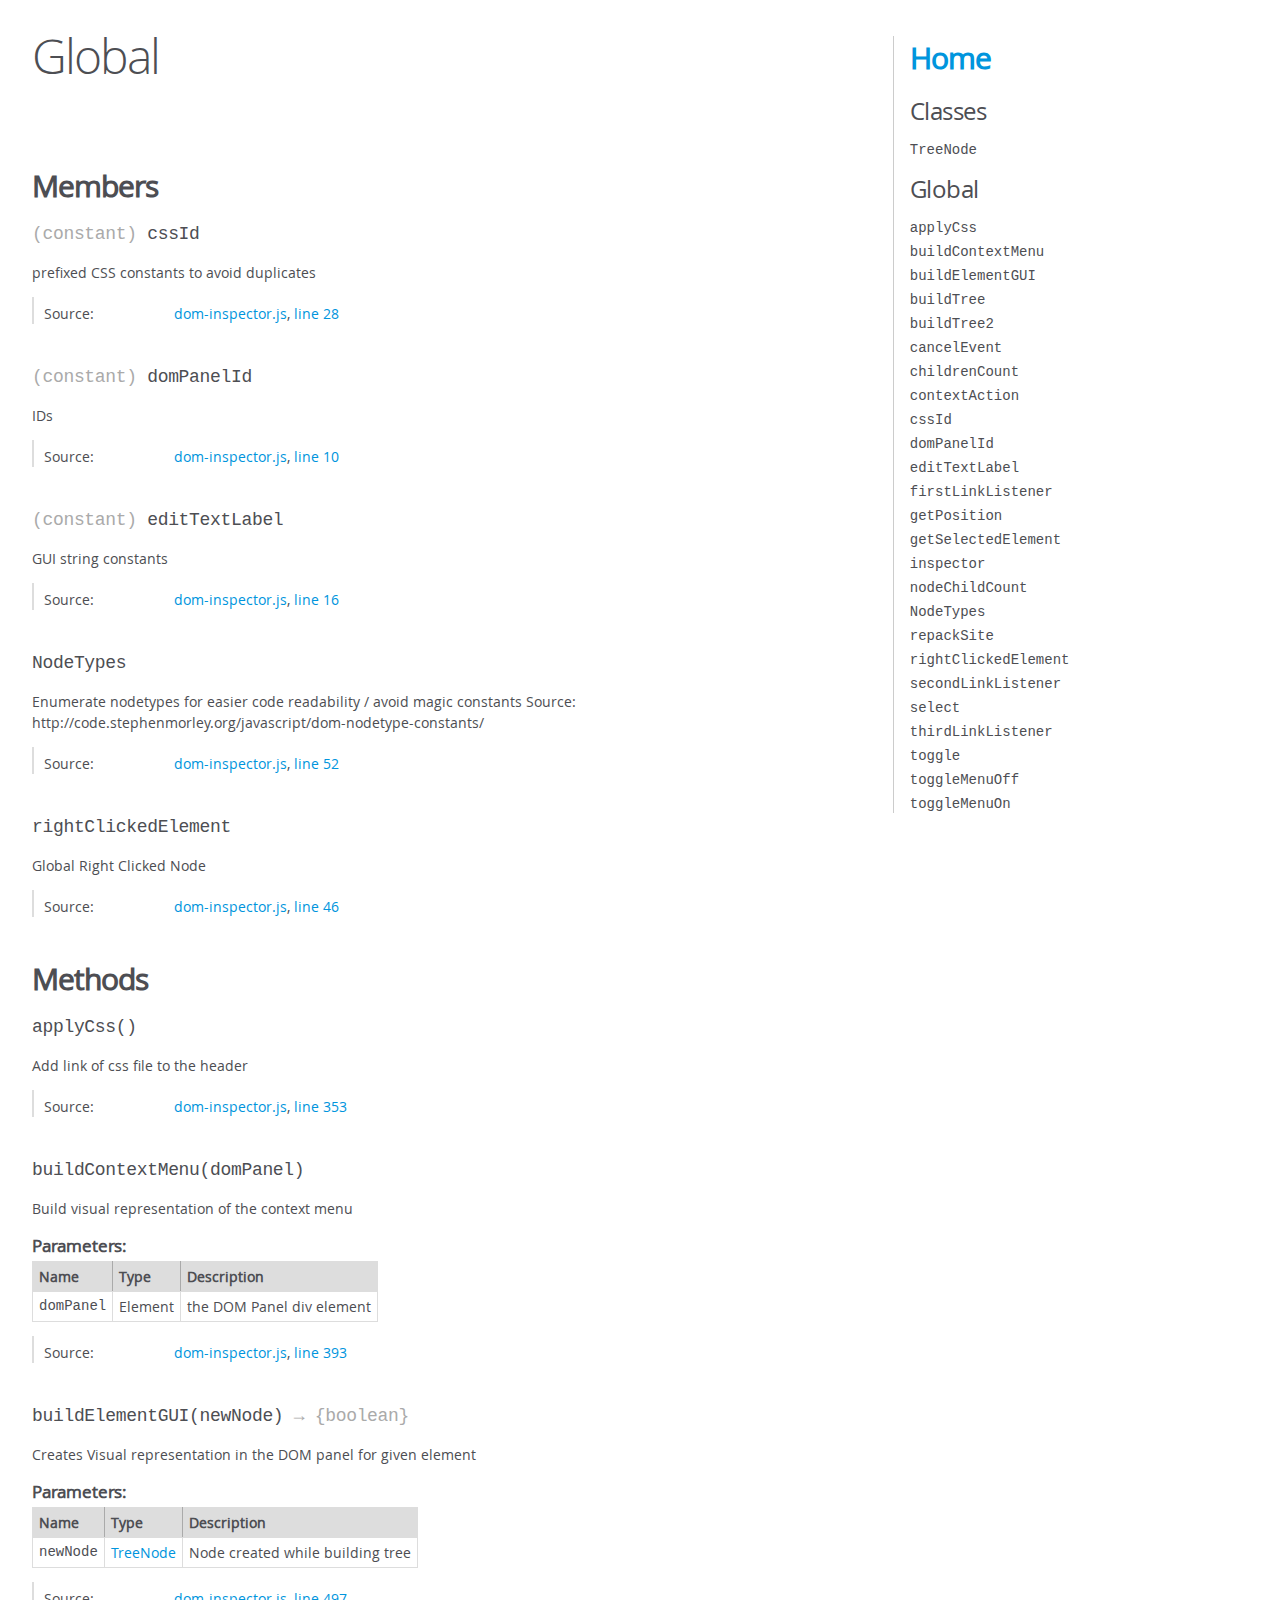
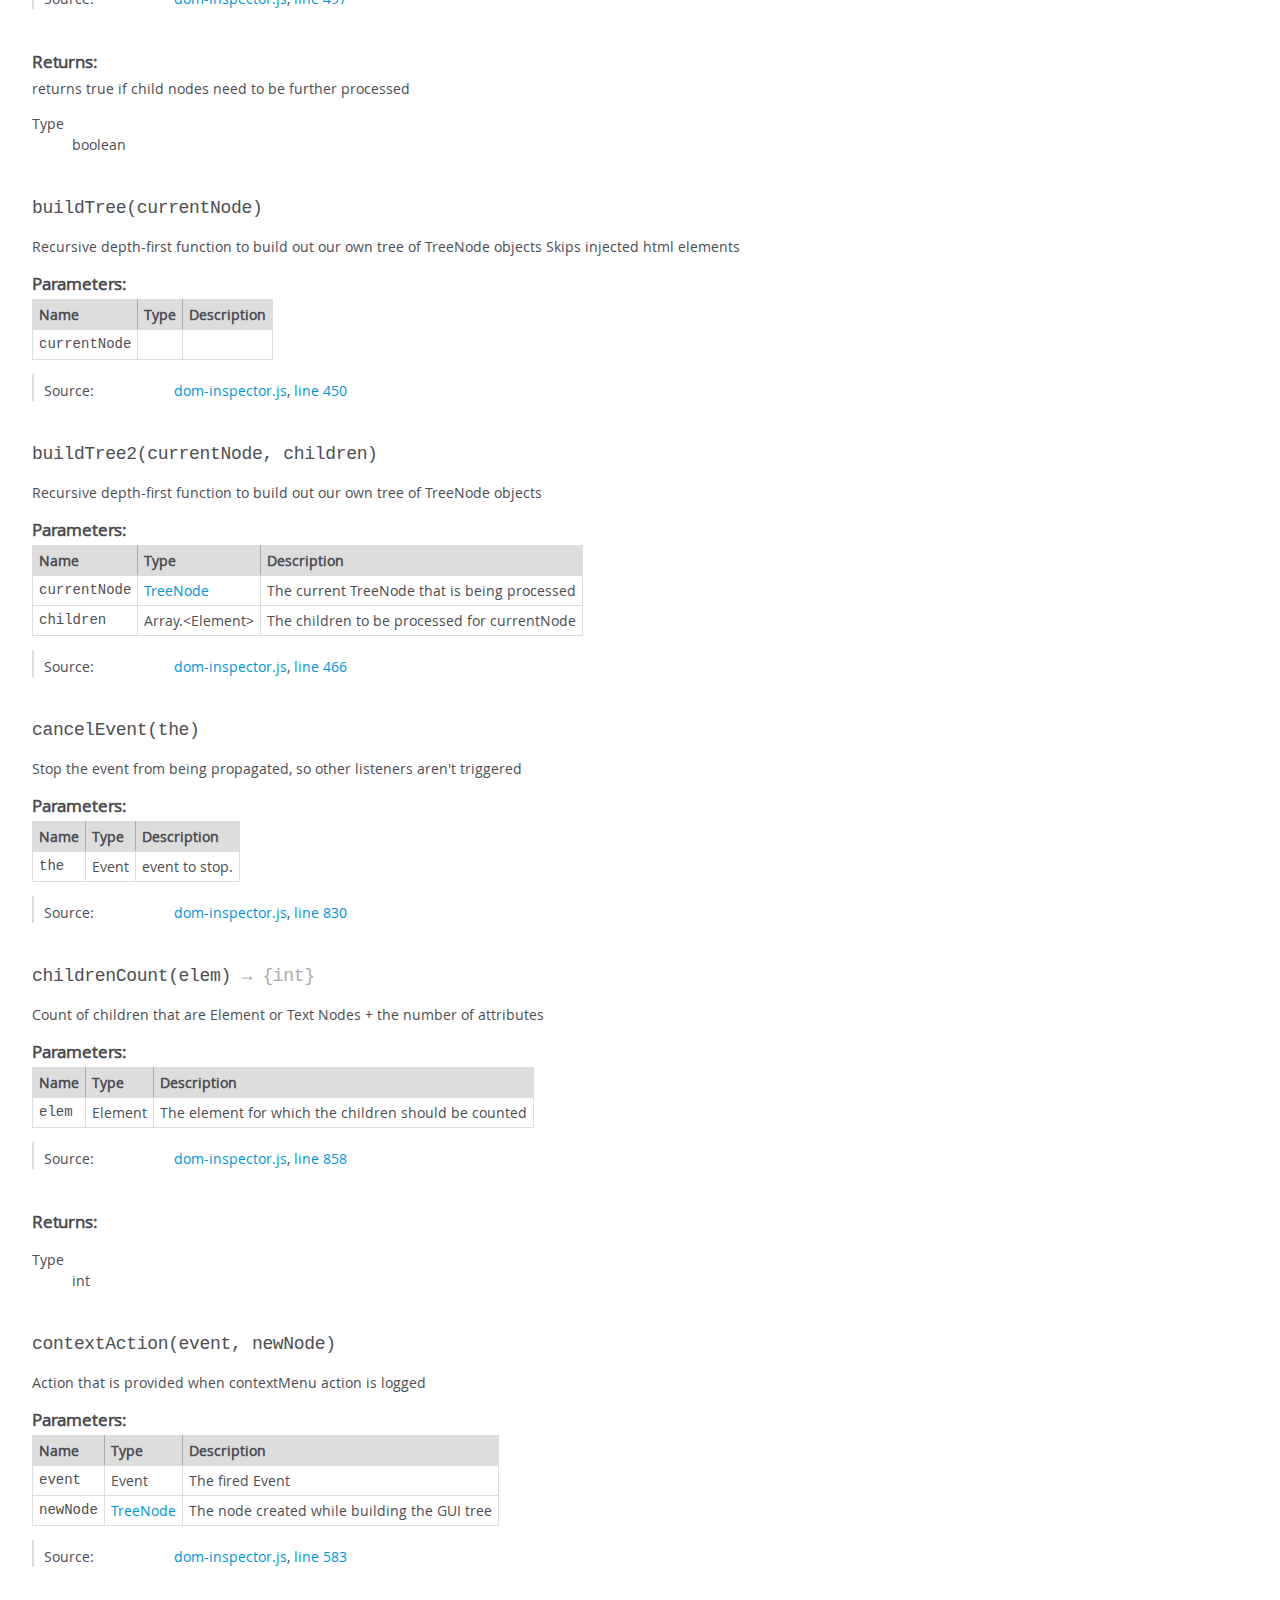
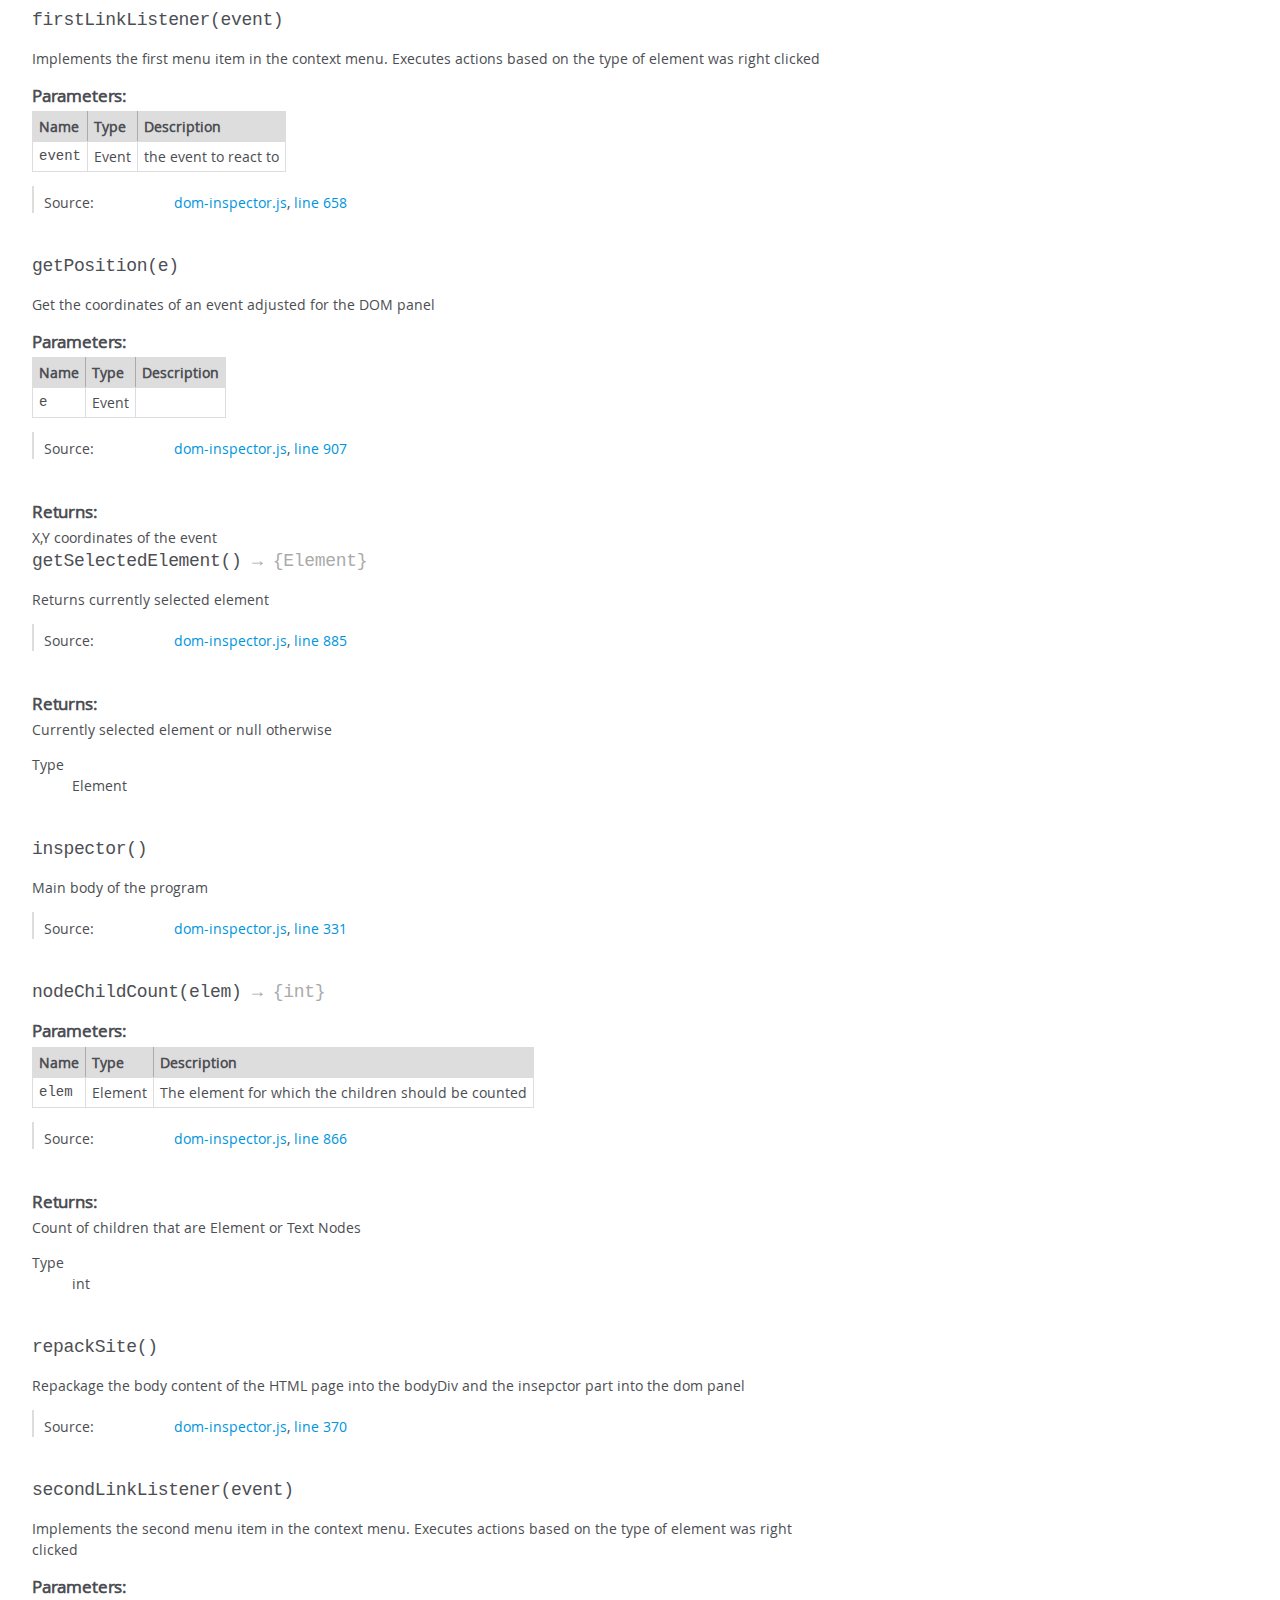
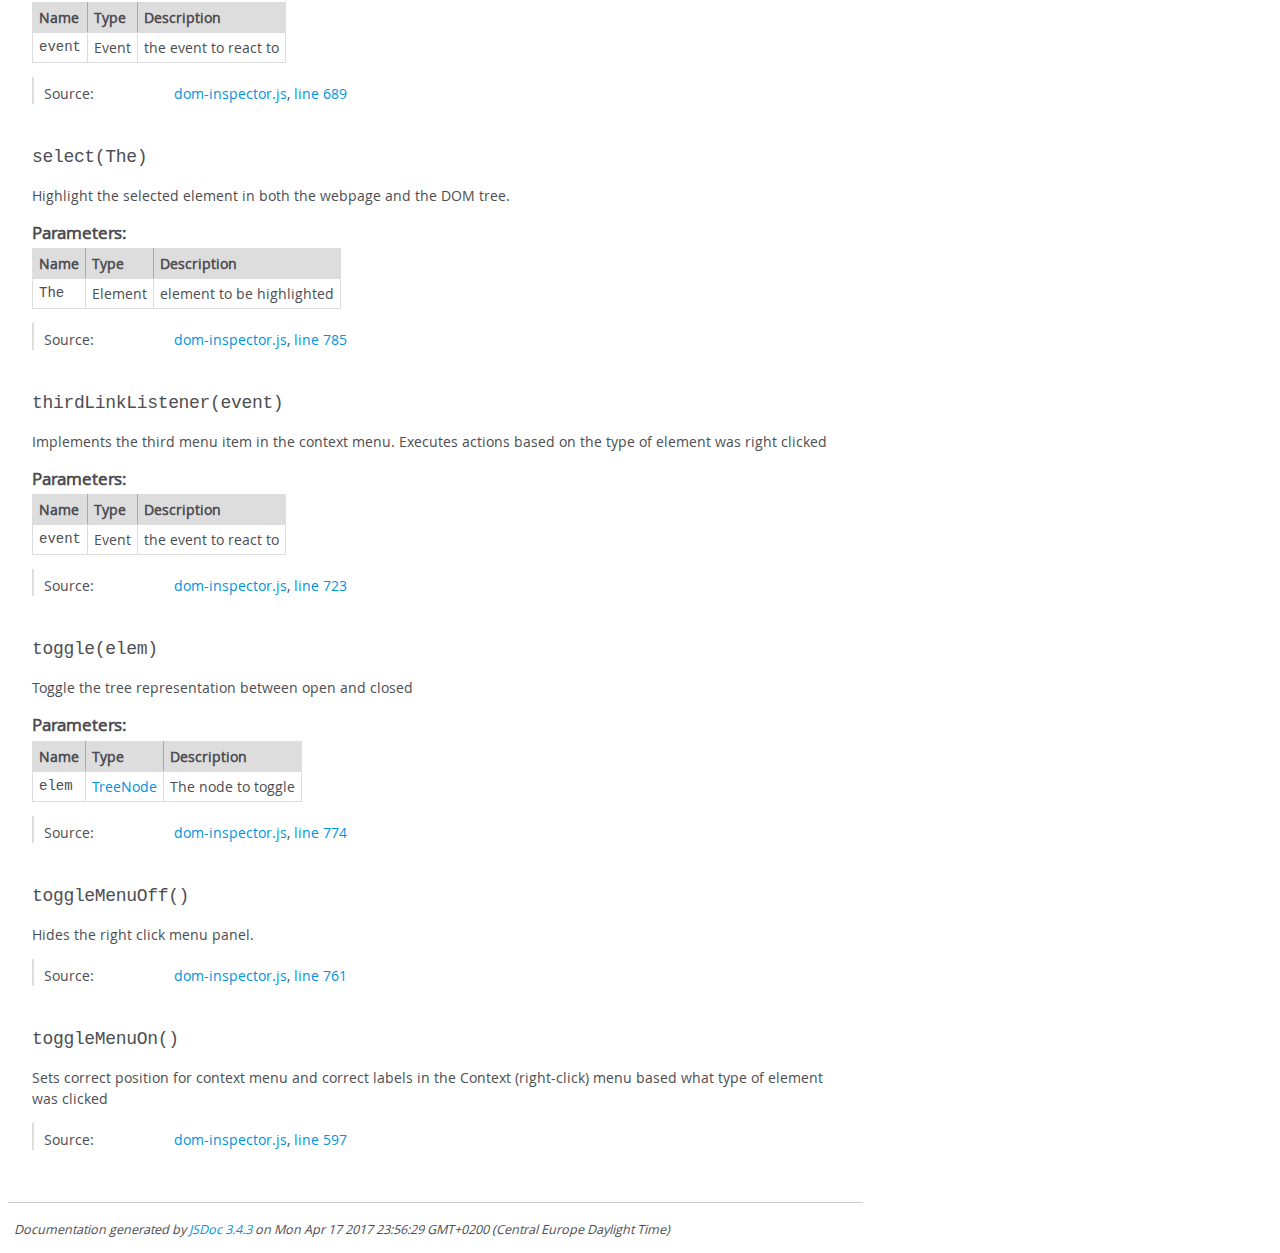
<file: jsdoc_documentation/global.html>
<!DOCTYPE html>
<html lang="en">
<head>
    <meta charset="utf-8">
    <title>JSDoc: Global</title>

    <script src="scripts/prettify/prettify.js"> </script>
    <script src="scripts/prettify/lang-css.js"> </script>
    <!--[if lt IE 9]>
      <script src="//html5shiv.googlecode.com/svn/trunk/html5.js"></script>
    <![endif]-->
    <link type="text/css" rel="stylesheet" href="styles/prettify-tomorrow.css">
    <link type="text/css" rel="stylesheet" href="styles/jsdoc-default.css">
</head>

<body>

<div id="main">

    <h1 class="page-title">Global</h1>

    




<section>

<header>
    
        <h2></h2>
        
    
</header>

<article>
    <div class="container-overview">
    
        

        


<dl class="details">

    

    

    

    

    

    

    

    

    

    

    

    

    

    

    

    
</dl>


        
    
    </div>

    

    

    

     

    

    
        <h3 class="subsection-title">Members</h3>

        
            
<h4 class="name" id="cssId"><span class="type-signature">(constant) </span>cssId<span class="type-signature"></span></h4>




<div class="description">
    prefixed CSS constants to avoid duplicates
</div>







<dl class="details">

    

    

    

    

    

    

    

    

    

    

    

    

    
    <dt class="tag-source">Source:</dt>
    <dd class="tag-source"><ul class="dummy"><li>
        <a href="dom-inspector.js.html">dom-inspector.js</a>, <a href="dom-inspector.js.html#line28">line 28</a>
    </li></ul></dd>
    

    

    

    
</dl>






        
            
<h4 class="name" id="domPanelId"><span class="type-signature">(constant) </span>domPanelId<span class="type-signature"></span></h4>




<div class="description">
    IDs
</div>







<dl class="details">

    

    

    

    

    

    

    

    

    

    

    

    

    
    <dt class="tag-source">Source:</dt>
    <dd class="tag-source"><ul class="dummy"><li>
        <a href="dom-inspector.js.html">dom-inspector.js</a>, <a href="dom-inspector.js.html#line10">line 10</a>
    </li></ul></dd>
    

    

    

    
</dl>






        
            
<h4 class="name" id="editTextLabel"><span class="type-signature">(constant) </span>editTextLabel<span class="type-signature"></span></h4>




<div class="description">
    GUI string constants
</div>







<dl class="details">

    

    

    

    

    

    

    

    

    

    

    

    

    
    <dt class="tag-source">Source:</dt>
    <dd class="tag-source"><ul class="dummy"><li>
        <a href="dom-inspector.js.html">dom-inspector.js</a>, <a href="dom-inspector.js.html#line16">line 16</a>
    </li></ul></dd>
    

    

    

    
</dl>






        
            
<h4 class="name" id="NodeTypes"><span class="type-signature"></span>NodeTypes<span class="type-signature"></span></h4>




<div class="description">
    Enumerate nodetypes for easier code readability / avoid magic constants
Source: http://code.stephenmorley.org/javascript/dom-nodetype-constants/
</div>







<dl class="details">

    

    

    

    

    

    

    

    

    

    

    

    

    
    <dt class="tag-source">Source:</dt>
    <dd class="tag-source"><ul class="dummy"><li>
        <a href="dom-inspector.js.html">dom-inspector.js</a>, <a href="dom-inspector.js.html#line52">line 52</a>
    </li></ul></dd>
    

    

    

    
</dl>






        
            
<h4 class="name" id="rightClickedElement"><span class="type-signature"></span>rightClickedElement<span class="type-signature"></span></h4>




<div class="description">
    Global Right Clicked Node
</div>







<dl class="details">

    

    

    

    

    

    

    

    

    

    

    

    

    
    <dt class="tag-source">Source:</dt>
    <dd class="tag-source"><ul class="dummy"><li>
        <a href="dom-inspector.js.html">dom-inspector.js</a>, <a href="dom-inspector.js.html#line46">line 46</a>
    </li></ul></dd>
    

    

    

    
</dl>






        
    

    
        <h3 class="subsection-title">Methods</h3>

        
            

    

    <h4 class="name" id="applyCss"><span class="type-signature"></span>applyCss<span class="signature">()</span><span class="type-signature"></span></h4>

    



<div class="description">
    Add link of css file to the header
</div>













<dl class="details">

    

    

    

    

    

    

    

    

    

    

    

    

    
    <dt class="tag-source">Source:</dt>
    <dd class="tag-source"><ul class="dummy"><li>
        <a href="dom-inspector.js.html">dom-inspector.js</a>, <a href="dom-inspector.js.html#line353">line 353</a>
    </li></ul></dd>
    

    

    

    
</dl>
















        
            

    

    <h4 class="name" id="buildContextMenu"><span class="type-signature"></span>buildContextMenu<span class="signature">(domPanel)</span><span class="type-signature"></span></h4>

    



<div class="description">
    Build visual representation of the context menu
</div>









    <h5>Parameters:</h5>
    

<table class="params">
    <thead>
    <tr>
        
        <th>Name</th>
        

        <th>Type</th>

        

        

        <th class="last">Description</th>
    </tr>
    </thead>

    <tbody>
    

        <tr>
            
                <td class="name"><code>domPanel</code></td>
            

            <td class="type">
            
                
<span class="param-type">Element</span>


            
            </td>

            

            

            <td class="description last">the DOM Panel div element</td>
        </tr>

    
    </tbody>
</table>






<dl class="details">

    

    

    

    

    

    

    

    

    

    

    

    

    
    <dt class="tag-source">Source:</dt>
    <dd class="tag-source"><ul class="dummy"><li>
        <a href="dom-inspector.js.html">dom-inspector.js</a>, <a href="dom-inspector.js.html#line393">line 393</a>
    </li></ul></dd>
    

    

    

    
</dl>
















        
            

    

    <h4 class="name" id="buildElementGUI"><span class="type-signature"></span>buildElementGUI<span class="signature">(newNode)</span><span class="type-signature"> &rarr; {boolean}</span></h4>

    



<div class="description">
    Creates Visual representation in the DOM panel for given element
</div>









    <h5>Parameters:</h5>
    

<table class="params">
    <thead>
    <tr>
        
        <th>Name</th>
        

        <th>Type</th>

        

        

        <th class="last">Description</th>
    </tr>
    </thead>

    <tbody>
    

        <tr>
            
                <td class="name"><code>newNode</code></td>
            

            <td class="type">
            
                
<span class="param-type"><a href="TreeNode.html">TreeNode</a></span>


            
            </td>

            

            

            <td class="description last">Node created while building tree</td>
        </tr>

    
    </tbody>
</table>






<dl class="details">

    

    

    

    

    

    

    

    

    

    

    

    

    
    <dt class="tag-source">Source:</dt>
    <dd class="tag-source"><ul class="dummy"><li>
        <a href="dom-inspector.js.html">dom-inspector.js</a>, <a href="dom-inspector.js.html#line497">line 497</a>
    </li></ul></dd>
    

    

    

    
</dl>













<h5>Returns:</h5>

        
<div class="param-desc">
    returns true if child nodes need to be further processed
</div>



<dl>
    <dt>
        Type
    </dt>
    <dd>
        
<span class="param-type">boolean</span>


    </dd>
</dl>

    



        
            

    

    <h4 class="name" id="buildTree"><span class="type-signature"></span>buildTree<span class="signature">(currentNode)</span><span class="type-signature"></span></h4>

    



<div class="description">
    Recursive depth-first function to build out our own tree of TreeNode objects
Skips injected html elements
</div>









    <h5>Parameters:</h5>
    

<table class="params">
    <thead>
    <tr>
        
        <th>Name</th>
        

        <th>Type</th>

        

        

        <th class="last">Description</th>
    </tr>
    </thead>

    <tbody>
    

        <tr>
            
                <td class="name"><code>currentNode</code></td>
            

            <td class="type">
            
            </td>

            

            

            <td class="description last"></td>
        </tr>

    
    </tbody>
</table>






<dl class="details">

    

    

    

    

    

    

    

    

    

    

    

    

    
    <dt class="tag-source">Source:</dt>
    <dd class="tag-source"><ul class="dummy"><li>
        <a href="dom-inspector.js.html">dom-inspector.js</a>, <a href="dom-inspector.js.html#line450">line 450</a>
    </li></ul></dd>
    

    

    

    
</dl>
















        
            

    

    <h4 class="name" id="buildTree2"><span class="type-signature"></span>buildTree2<span class="signature">(currentNode, children)</span><span class="type-signature"></span></h4>

    



<div class="description">
    Recursive depth-first function to build out our own tree of TreeNode objects
</div>









    <h5>Parameters:</h5>
    

<table class="params">
    <thead>
    <tr>
        
        <th>Name</th>
        

        <th>Type</th>

        

        

        <th class="last">Description</th>
    </tr>
    </thead>

    <tbody>
    

        <tr>
            
                <td class="name"><code>currentNode</code></td>
            

            <td class="type">
            
                
<span class="param-type"><a href="TreeNode.html">TreeNode</a></span>


            
            </td>

            

            

            <td class="description last">The current TreeNode that is being processed</td>
        </tr>

    

        <tr>
            
                <td class="name"><code>children</code></td>
            

            <td class="type">
            
                
<span class="param-type">Array.&lt;Element></span>


            
            </td>

            

            

            <td class="description last">The children to be processed for currentNode</td>
        </tr>

    
    </tbody>
</table>






<dl class="details">

    

    

    

    

    

    

    

    

    

    

    

    

    
    <dt class="tag-source">Source:</dt>
    <dd class="tag-source"><ul class="dummy"><li>
        <a href="dom-inspector.js.html">dom-inspector.js</a>, <a href="dom-inspector.js.html#line466">line 466</a>
    </li></ul></dd>
    

    

    

    
</dl>
















        
            

    

    <h4 class="name" id="cancelEvent"><span class="type-signature"></span>cancelEvent<span class="signature">(the)</span><span class="type-signature"></span></h4>

    



<div class="description">
    Stop the event from being propagated, so other listeners aren't triggered
</div>









    <h5>Parameters:</h5>
    

<table class="params">
    <thead>
    <tr>
        
        <th>Name</th>
        

        <th>Type</th>

        

        

        <th class="last">Description</th>
    </tr>
    </thead>

    <tbody>
    

        <tr>
            
                <td class="name"><code>the</code></td>
            

            <td class="type">
            
                
<span class="param-type">Event</span>


            
            </td>

            

            

            <td class="description last">event to stop.</td>
        </tr>

    
    </tbody>
</table>






<dl class="details">

    

    

    

    

    

    

    

    

    

    

    

    

    
    <dt class="tag-source">Source:</dt>
    <dd class="tag-source"><ul class="dummy"><li>
        <a href="dom-inspector.js.html">dom-inspector.js</a>, <a href="dom-inspector.js.html#line830">line 830</a>
    </li></ul></dd>
    

    

    

    
</dl>
















        
            

    

    <h4 class="name" id="childrenCount"><span class="type-signature"></span>childrenCount<span class="signature">(elem)</span><span class="type-signature"> &rarr; {int}</span></h4>

    



<div class="description">
    Count of children that are Element or Text Nodes + the number of attributes
</div>









    <h5>Parameters:</h5>
    

<table class="params">
    <thead>
    <tr>
        
        <th>Name</th>
        

        <th>Type</th>

        

        

        <th class="last">Description</th>
    </tr>
    </thead>

    <tbody>
    

        <tr>
            
                <td class="name"><code>elem</code></td>
            

            <td class="type">
            
                
<span class="param-type">Element</span>


            
            </td>

            

            

            <td class="description last">The element for which the children should be counted</td>
        </tr>

    
    </tbody>
</table>






<dl class="details">

    

    

    

    

    

    

    

    

    

    

    

    

    
    <dt class="tag-source">Source:</dt>
    <dd class="tag-source"><ul class="dummy"><li>
        <a href="dom-inspector.js.html">dom-inspector.js</a>, <a href="dom-inspector.js.html#line858">line 858</a>
    </li></ul></dd>
    

    

    

    
</dl>













<h5>Returns:</h5>

        


<dl>
    <dt>
        Type
    </dt>
    <dd>
        
<span class="param-type">int</span>


    </dd>
</dl>

    



        
            

    

    <h4 class="name" id="contextAction"><span class="type-signature"></span>contextAction<span class="signature">(event, newNode)</span><span class="type-signature"></span></h4>

    



<div class="description">
    Action that is provided when contextMenu action is logged
</div>









    <h5>Parameters:</h5>
    

<table class="params">
    <thead>
    <tr>
        
        <th>Name</th>
        

        <th>Type</th>

        

        

        <th class="last">Description</th>
    </tr>
    </thead>

    <tbody>
    

        <tr>
            
                <td class="name"><code>event</code></td>
            

            <td class="type">
            
                
<span class="param-type">Event</span>


            
            </td>

            

            

            <td class="description last">The fired Event</td>
        </tr>

    

        <tr>
            
                <td class="name"><code>newNode</code></td>
            

            <td class="type">
            
                
<span class="param-type"><a href="TreeNode.html">TreeNode</a></span>


            
            </td>

            

            

            <td class="description last">The node created while building the GUI tree</td>
        </tr>

    
    </tbody>
</table>






<dl class="details">

    

    

    

    

    

    

    

    

    

    

    

    

    
    <dt class="tag-source">Source:</dt>
    <dd class="tag-source"><ul class="dummy"><li>
        <a href="dom-inspector.js.html">dom-inspector.js</a>, <a href="dom-inspector.js.html#line583">line 583</a>
    </li></ul></dd>
    

    

    

    
</dl>
















        
            

    

    <h4 class="name" id="firstLinkListener"><span class="type-signature"></span>firstLinkListener<span class="signature">(event)</span><span class="type-signature"></span></h4>

    



<div class="description">
    Implements the first menu item in the context menu. Executes actions based on the type of element was right clicked
</div>









    <h5>Parameters:</h5>
    

<table class="params">
    <thead>
    <tr>
        
        <th>Name</th>
        

        <th>Type</th>

        

        

        <th class="last">Description</th>
    </tr>
    </thead>

    <tbody>
    

        <tr>
            
                <td class="name"><code>event</code></td>
            

            <td class="type">
            
                
<span class="param-type">Event</span>


            
            </td>

            

            

            <td class="description last">the event to react to</td>
        </tr>

    
    </tbody>
</table>






<dl class="details">

    

    

    

    

    

    

    

    

    

    

    

    

    
    <dt class="tag-source">Source:</dt>
    <dd class="tag-source"><ul class="dummy"><li>
        <a href="dom-inspector.js.html">dom-inspector.js</a>, <a href="dom-inspector.js.html#line658">line 658</a>
    </li></ul></dd>
    

    

    

    
</dl>
















        
            

    

    <h4 class="name" id="getPosition"><span class="type-signature"></span>getPosition<span class="signature">(e)</span><span class="type-signature"></span></h4>

    



<div class="description">
    Get the coordinates of an event adjusted for the DOM panel
</div>









    <h5>Parameters:</h5>
    

<table class="params">
    <thead>
    <tr>
        
        <th>Name</th>
        

        <th>Type</th>

        

        

        <th class="last">Description</th>
    </tr>
    </thead>

    <tbody>
    

        <tr>
            
                <td class="name"><code>e</code></td>
            

            <td class="type">
            
                
<span class="param-type">Event</span>


            
            </td>

            

            

            <td class="description last"></td>
        </tr>

    
    </tbody>
</table>






<dl class="details">

    

    

    

    

    

    

    

    

    

    

    

    

    
    <dt class="tag-source">Source:</dt>
    <dd class="tag-source"><ul class="dummy"><li>
        <a href="dom-inspector.js.html">dom-inspector.js</a>, <a href="dom-inspector.js.html#line907">line 907</a>
    </li></ul></dd>
    

    

    

    
</dl>













<h5>Returns:</h5>

        
<div class="param-desc">
    X,Y coordinates of the event
</div>



    



        
            

    

    <h4 class="name" id="getSelectedElement"><span class="type-signature"></span>getSelectedElement<span class="signature">()</span><span class="type-signature"> &rarr; {Element}</span></h4>

    



<div class="description">
    Returns currently selected element
</div>













<dl class="details">

    

    

    

    

    

    

    

    

    

    

    

    

    
    <dt class="tag-source">Source:</dt>
    <dd class="tag-source"><ul class="dummy"><li>
        <a href="dom-inspector.js.html">dom-inspector.js</a>, <a href="dom-inspector.js.html#line885">line 885</a>
    </li></ul></dd>
    

    

    

    
</dl>













<h5>Returns:</h5>

        
<div class="param-desc">
    Currently selected element or null otherwise
</div>



<dl>
    <dt>
        Type
    </dt>
    <dd>
        
<span class="param-type">Element</span>


    </dd>
</dl>

    



        
            

    

    <h4 class="name" id="inspector"><span class="type-signature"></span>inspector<span class="signature">()</span><span class="type-signature"></span></h4>

    



<div class="description">
    Main body of the program
</div>













<dl class="details">

    

    

    

    

    

    

    

    

    

    

    

    

    
    <dt class="tag-source">Source:</dt>
    <dd class="tag-source"><ul class="dummy"><li>
        <a href="dom-inspector.js.html">dom-inspector.js</a>, <a href="dom-inspector.js.html#line331">line 331</a>
    </li></ul></dd>
    

    

    

    
</dl>
















        
            

    

    <h4 class="name" id="nodeChildCount"><span class="type-signature"></span>nodeChildCount<span class="signature">(elem)</span><span class="type-signature"> &rarr; {int}</span></h4>

    











    <h5>Parameters:</h5>
    

<table class="params">
    <thead>
    <tr>
        
        <th>Name</th>
        

        <th>Type</th>

        

        

        <th class="last">Description</th>
    </tr>
    </thead>

    <tbody>
    

        <tr>
            
                <td class="name"><code>elem</code></td>
            

            <td class="type">
            
                
<span class="param-type">Element</span>


            
            </td>

            

            

            <td class="description last">The element for which the children should be counted</td>
        </tr>

    
    </tbody>
</table>






<dl class="details">

    

    

    

    

    

    

    

    

    

    

    

    

    
    <dt class="tag-source">Source:</dt>
    <dd class="tag-source"><ul class="dummy"><li>
        <a href="dom-inspector.js.html">dom-inspector.js</a>, <a href="dom-inspector.js.html#line866">line 866</a>
    </li></ul></dd>
    

    

    

    
</dl>













<h5>Returns:</h5>

        
<div class="param-desc">
    Count of children that are Element or Text Nodes
</div>



<dl>
    <dt>
        Type
    </dt>
    <dd>
        
<span class="param-type">int</span>


    </dd>
</dl>

    



        
            

    

    <h4 class="name" id="repackSite"><span class="type-signature"></span>repackSite<span class="signature">()</span><span class="type-signature"></span></h4>

    



<div class="description">
    Repackage the body content of the HTML page into the bodyDiv and the insepctor part into
the dom panel
</div>













<dl class="details">

    

    

    

    

    

    

    

    

    

    

    

    

    
    <dt class="tag-source">Source:</dt>
    <dd class="tag-source"><ul class="dummy"><li>
        <a href="dom-inspector.js.html">dom-inspector.js</a>, <a href="dom-inspector.js.html#line370">line 370</a>
    </li></ul></dd>
    

    

    

    
</dl>
















        
            

    

    <h4 class="name" id="secondLinkListener"><span class="type-signature"></span>secondLinkListener<span class="signature">(event)</span><span class="type-signature"></span></h4>

    



<div class="description">
    Implements the second menu item in the context menu. Executes actions based on the type of element was right clicked
</div>









    <h5>Parameters:</h5>
    

<table class="params">
    <thead>
    <tr>
        
        <th>Name</th>
        

        <th>Type</th>

        

        

        <th class="last">Description</th>
    </tr>
    </thead>

    <tbody>
    

        <tr>
            
                <td class="name"><code>event</code></td>
            

            <td class="type">
            
                
<span class="param-type">Event</span>


            
            </td>

            

            

            <td class="description last">the event to react to</td>
        </tr>

    
    </tbody>
</table>






<dl class="details">

    

    

    

    

    

    

    

    

    

    

    

    

    
    <dt class="tag-source">Source:</dt>
    <dd class="tag-source"><ul class="dummy"><li>
        <a href="dom-inspector.js.html">dom-inspector.js</a>, <a href="dom-inspector.js.html#line689">line 689</a>
    </li></ul></dd>
    

    

    

    
</dl>
















        
            

    

    <h4 class="name" id="select"><span class="type-signature"></span>select<span class="signature">(The)</span><span class="type-signature"></span></h4>

    



<div class="description">
    Highlight the selected element in both the webpage and the DOM tree.
</div>









    <h5>Parameters:</h5>
    

<table class="params">
    <thead>
    <tr>
        
        <th>Name</th>
        

        <th>Type</th>

        

        

        <th class="last">Description</th>
    </tr>
    </thead>

    <tbody>
    

        <tr>
            
                <td class="name"><code>The</code></td>
            

            <td class="type">
            
                
<span class="param-type">Element</span>


            
            </td>

            

            

            <td class="description last">element to be highlighted</td>
        </tr>

    
    </tbody>
</table>






<dl class="details">

    

    

    

    

    

    

    

    

    

    

    

    

    
    <dt class="tag-source">Source:</dt>
    <dd class="tag-source"><ul class="dummy"><li>
        <a href="dom-inspector.js.html">dom-inspector.js</a>, <a href="dom-inspector.js.html#line785">line 785</a>
    </li></ul></dd>
    

    

    

    
</dl>
















        
            

    

    <h4 class="name" id="thirdLinkListener"><span class="type-signature"></span>thirdLinkListener<span class="signature">(event)</span><span class="type-signature"></span></h4>

    



<div class="description">
    Implements the third menu item in the context menu. Executes actions based on the type of element was right clicked
</div>









    <h5>Parameters:</h5>
    

<table class="params">
    <thead>
    <tr>
        
        <th>Name</th>
        

        <th>Type</th>

        

        

        <th class="last">Description</th>
    </tr>
    </thead>

    <tbody>
    

        <tr>
            
                <td class="name"><code>event</code></td>
            

            <td class="type">
            
                
<span class="param-type">Event</span>


            
            </td>

            

            

            <td class="description last">the event to react to</td>
        </tr>

    
    </tbody>
</table>






<dl class="details">

    

    

    

    

    

    

    

    

    

    

    

    

    
    <dt class="tag-source">Source:</dt>
    <dd class="tag-source"><ul class="dummy"><li>
        <a href="dom-inspector.js.html">dom-inspector.js</a>, <a href="dom-inspector.js.html#line723">line 723</a>
    </li></ul></dd>
    

    

    

    
</dl>
















        
            

    

    <h4 class="name" id="toggle"><span class="type-signature"></span>toggle<span class="signature">(elem)</span><span class="type-signature"></span></h4>

    



<div class="description">
    Toggle the tree representation between open and closed
</div>









    <h5>Parameters:</h5>
    

<table class="params">
    <thead>
    <tr>
        
        <th>Name</th>
        

        <th>Type</th>

        

        

        <th class="last">Description</th>
    </tr>
    </thead>

    <tbody>
    

        <tr>
            
                <td class="name"><code>elem</code></td>
            

            <td class="type">
            
                
<span class="param-type"><a href="TreeNode.html">TreeNode</a></span>


            
            </td>

            

            

            <td class="description last">The node to toggle</td>
        </tr>

    
    </tbody>
</table>






<dl class="details">

    

    

    

    

    

    

    

    

    

    

    

    

    
    <dt class="tag-source">Source:</dt>
    <dd class="tag-source"><ul class="dummy"><li>
        <a href="dom-inspector.js.html">dom-inspector.js</a>, <a href="dom-inspector.js.html#line774">line 774</a>
    </li></ul></dd>
    

    

    

    
</dl>
















        
            

    

    <h4 class="name" id="toggleMenuOff"><span class="type-signature"></span>toggleMenuOff<span class="signature">()</span><span class="type-signature"></span></h4>

    



<div class="description">
    Hides the right click menu panel.
</div>













<dl class="details">

    

    

    

    

    

    

    

    

    

    

    

    

    
    <dt class="tag-source">Source:</dt>
    <dd class="tag-source"><ul class="dummy"><li>
        <a href="dom-inspector.js.html">dom-inspector.js</a>, <a href="dom-inspector.js.html#line761">line 761</a>
    </li></ul></dd>
    

    

    

    
</dl>
















        
            

    

    <h4 class="name" id="toggleMenuOn"><span class="type-signature"></span>toggleMenuOn<span class="signature">()</span><span class="type-signature"></span></h4>

    



<div class="description">
    Sets correct position for context menu 
and correct labels in the Context (right-click) 
menu based what type of element was clicked
</div>













<dl class="details">

    

    

    

    

    

    

    

    

    

    

    

    

    
    <dt class="tag-source">Source:</dt>
    <dd class="tag-source"><ul class="dummy"><li>
        <a href="dom-inspector.js.html">dom-inspector.js</a>, <a href="dom-inspector.js.html#line597">line 597</a>
    </li></ul></dd>
    

    

    

    
</dl>
















        
    

    

    
</article>

</section>




</div>

<nav>
    <h2><a href="index.html">Home</a></h2><h3>Classes</h3><ul><li><a href="TreeNode.html">TreeNode</a></li></ul><h3>Global</h3><ul><li><a href="global.html#applyCss">applyCss</a></li><li><a href="global.html#buildContextMenu">buildContextMenu</a></li><li><a href="global.html#buildElementGUI">buildElementGUI</a></li><li><a href="global.html#buildTree">buildTree</a></li><li><a href="global.html#buildTree2">buildTree2</a></li><li><a href="global.html#cancelEvent">cancelEvent</a></li><li><a href="global.html#childrenCount">childrenCount</a></li><li><a href="global.html#contextAction">contextAction</a></li><li><a href="global.html#cssId">cssId</a></li><li><a href="global.html#domPanelId">domPanelId</a></li><li><a href="global.html#editTextLabel">editTextLabel</a></li><li><a href="global.html#firstLinkListener">firstLinkListener</a></li><li><a href="global.html#getPosition">getPosition</a></li><li><a href="global.html#getSelectedElement">getSelectedElement</a></li><li><a href="global.html#inspector">inspector</a></li><li><a href="global.html#nodeChildCount">nodeChildCount</a></li><li><a href="global.html#NodeTypes">NodeTypes</a></li><li><a href="global.html#repackSite">repackSite</a></li><li><a href="global.html#rightClickedElement">rightClickedElement</a></li><li><a href="global.html#secondLinkListener">secondLinkListener</a></li><li><a href="global.html#select">select</a></li><li><a href="global.html#thirdLinkListener">thirdLinkListener</a></li><li><a href="global.html#toggle">toggle</a></li><li><a href="global.html#toggleMenuOff">toggleMenuOff</a></li><li><a href="global.html#toggleMenuOn">toggleMenuOn</a></li></ul>
</nav>

<br class="clear">

<footer>
    Documentation generated by <a href="https://github.com/jsdoc3/jsdoc">JSDoc 3.4.3</a> on Mon Apr 17 2017 23:56:29 GMT+0200 (Central Europe Daylight Time)
</footer>

<script> prettyPrint(); </script>
<script src="scripts/linenumber.js"> </script>
</body>
</html>
</file>
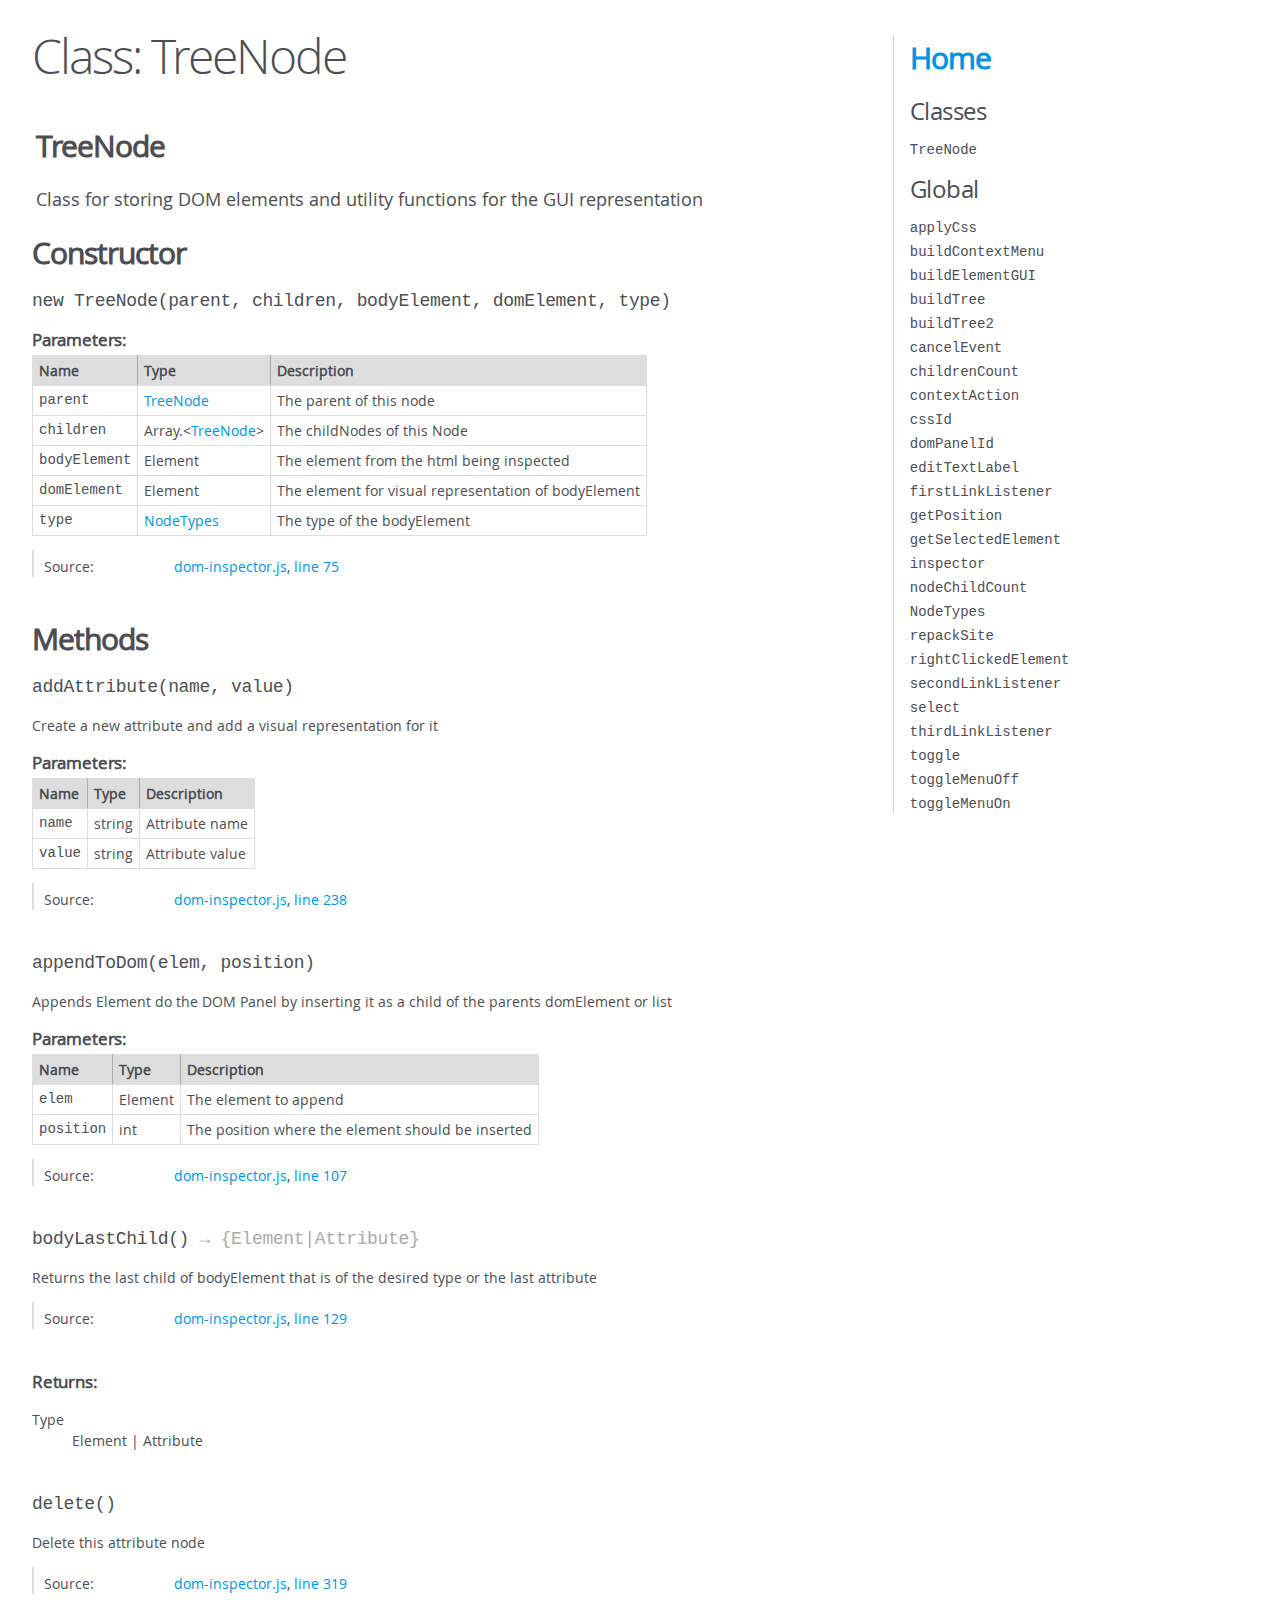
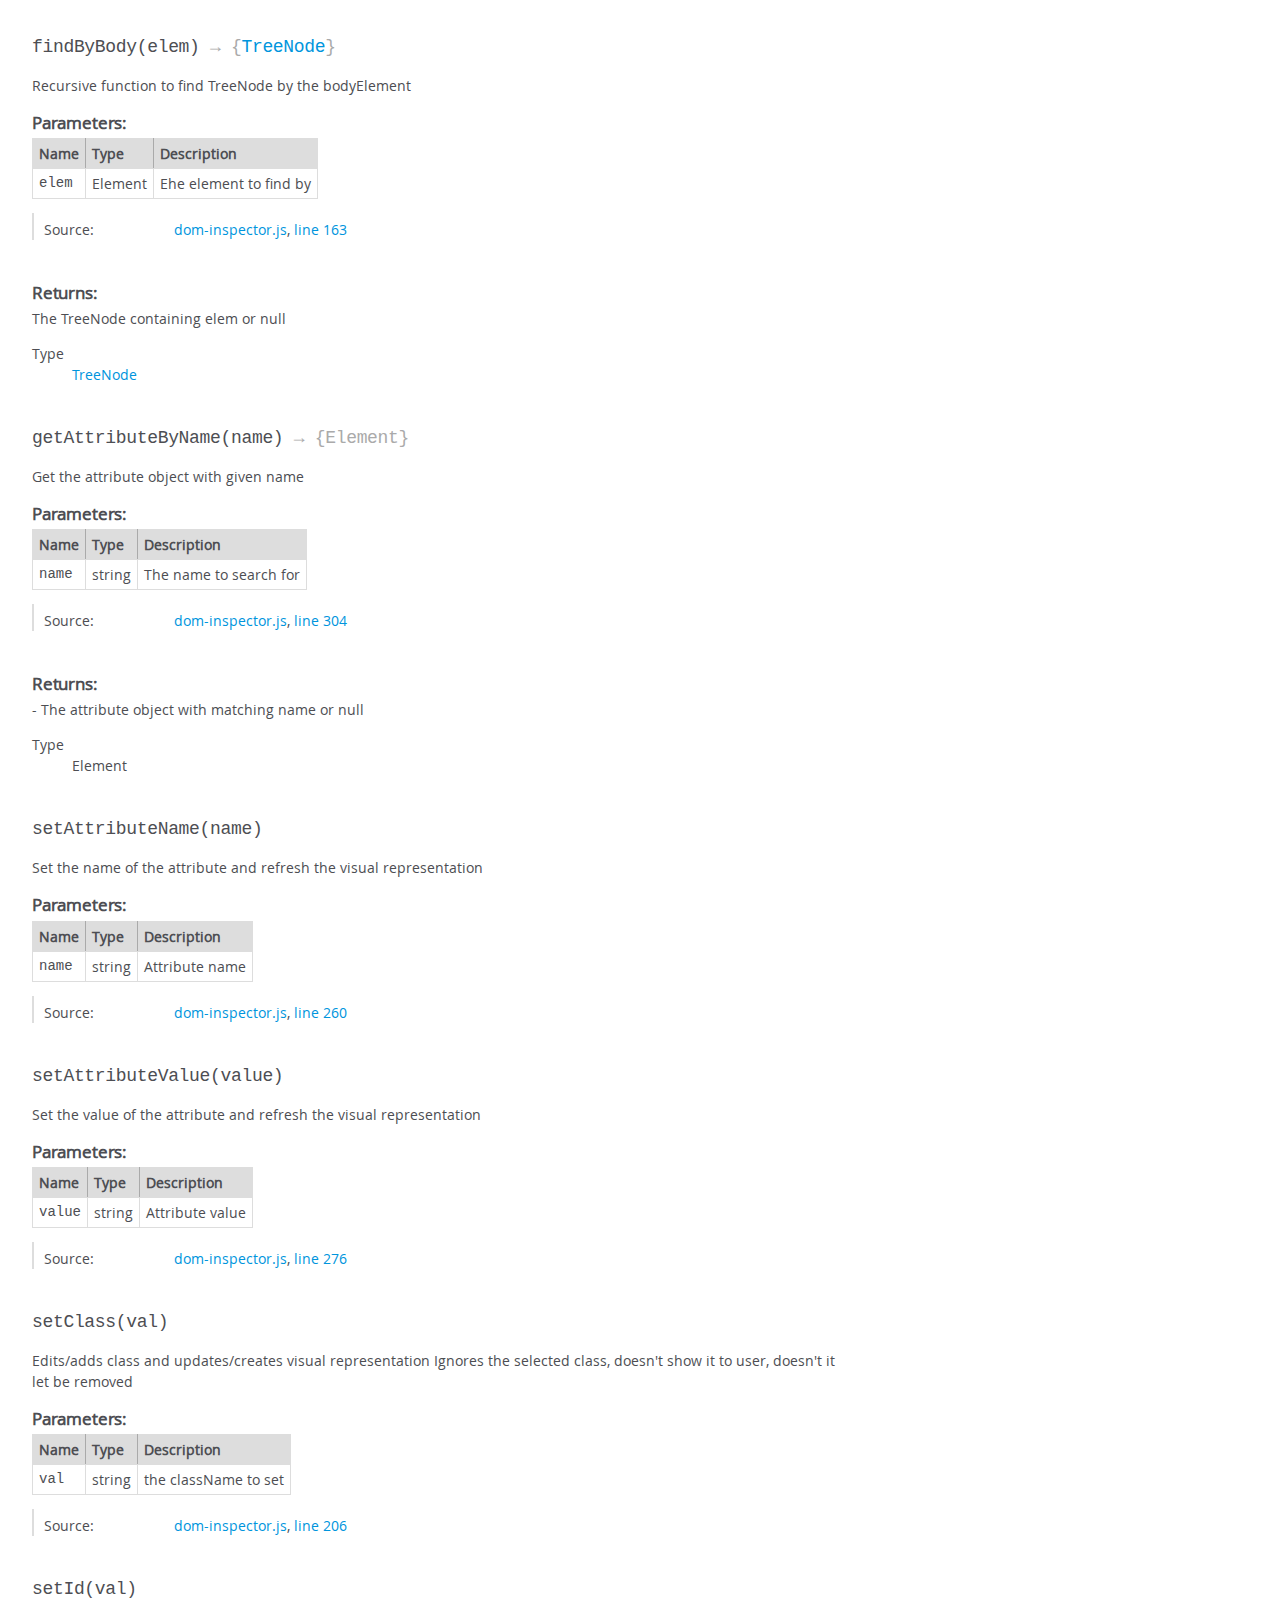
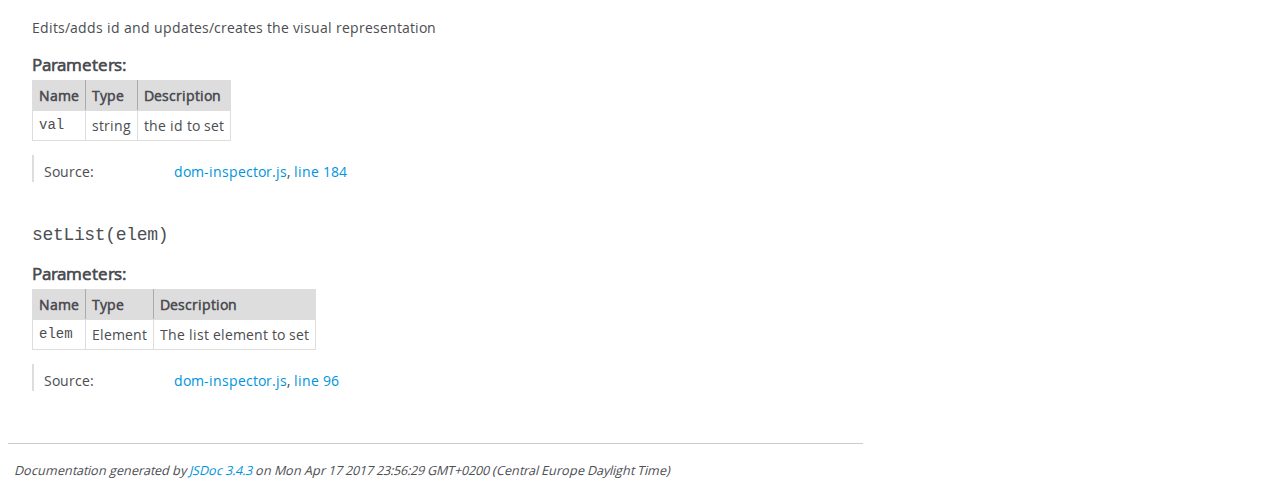
<file: jsdoc_documentation/TreeNode.html>
<!DOCTYPE html>
<html lang="en">
<head>
    <meta charset="utf-8">
    <title>JSDoc: Class: TreeNode</title>

    <script src="scripts/prettify/prettify.js"> </script>
    <script src="scripts/prettify/lang-css.js"> </script>
    <!--[if lt IE 9]>
      <script src="//html5shiv.googlecode.com/svn/trunk/html5.js"></script>
    <![endif]-->
    <link type="text/css" rel="stylesheet" href="styles/prettify-tomorrow.css">
    <link type="text/css" rel="stylesheet" href="styles/jsdoc-default.css">
</head>

<body>

<div id="main">

    <h1 class="page-title">Class: TreeNode</h1>

    




<section>

<header>
    
        <h2>TreeNode</h2>
        
            <div class="class-description">Class for storing DOM elements and utility functions for the GUI representation</div>
        
    
</header>

<article>
    <div class="container-overview">
    
        

    
    <h2>Constructor</h2>
    

    <h4 class="name" id="TreeNode"><span class="type-signature"></span>new TreeNode<span class="signature">(parent, children, bodyElement, domElement, type)</span><span class="type-signature"></span></h4>

    











    <h5>Parameters:</h5>
    

<table class="params">
    <thead>
    <tr>
        
        <th>Name</th>
        

        <th>Type</th>

        

        

        <th class="last">Description</th>
    </tr>
    </thead>

    <tbody>
    

        <tr>
            
                <td class="name"><code>parent</code></td>
            

            <td class="type">
            
                
<span class="param-type"><a href="TreeNode.html">TreeNode</a></span>


            
            </td>

            

            

            <td class="description last">The parent of this node</td>
        </tr>

    

        <tr>
            
                <td class="name"><code>children</code></td>
            

            <td class="type">
            
                
<span class="param-type">Array.&lt;<a href="TreeNode.html">TreeNode</a>></span>


            
            </td>

            

            

            <td class="description last">The childNodes of this Node</td>
        </tr>

    

        <tr>
            
                <td class="name"><code>bodyElement</code></td>
            

            <td class="type">
            
                
<span class="param-type">Element</span>


            
            </td>

            

            

            <td class="description last">The element from the html being inspected</td>
        </tr>

    

        <tr>
            
                <td class="name"><code>domElement</code></td>
            

            <td class="type">
            
                
<span class="param-type">Element</span>


            
            </td>

            

            

            <td class="description last">The element for visual representation of bodyElement</td>
        </tr>

    

        <tr>
            
                <td class="name"><code>type</code></td>
            

            <td class="type">
            
                
<span class="param-type"><a href="global.html#NodeTypes">NodeTypes</a></span>


            
            </td>

            

            

            <td class="description last">The type of the bodyElement</td>
        </tr>

    
    </tbody>
</table>






<dl class="details">

    

    

    

    

    

    

    

    

    

    

    

    

    
    <dt class="tag-source">Source:</dt>
    <dd class="tag-source"><ul class="dummy"><li>
        <a href="dom-inspector.js.html">dom-inspector.js</a>, <a href="dom-inspector.js.html#line75">line 75</a>
    </li></ul></dd>
    

    

    

    
</dl>
















    
    </div>

    

    

    

     

    

    

    
        <h3 class="subsection-title">Methods</h3>

        
            

    

    <h4 class="name" id="addAttribute"><span class="type-signature"></span>addAttribute<span class="signature">(name, value)</span><span class="type-signature"></span></h4>

    



<div class="description">
    Create a new attribute and add a visual representation for it
</div>









    <h5>Parameters:</h5>
    

<table class="params">
    <thead>
    <tr>
        
        <th>Name</th>
        

        <th>Type</th>

        

        

        <th class="last">Description</th>
    </tr>
    </thead>

    <tbody>
    

        <tr>
            
                <td class="name"><code>name</code></td>
            

            <td class="type">
            
                
<span class="param-type">string</span>


            
            </td>

            

            

            <td class="description last">Attribute name</td>
        </tr>

    

        <tr>
            
                <td class="name"><code>value</code></td>
            

            <td class="type">
            
                
<span class="param-type">string</span>


            
            </td>

            

            

            <td class="description last">Attribute value</td>
        </tr>

    
    </tbody>
</table>






<dl class="details">

    

    

    

    

    

    

    

    

    

    

    

    

    
    <dt class="tag-source">Source:</dt>
    <dd class="tag-source"><ul class="dummy"><li>
        <a href="dom-inspector.js.html">dom-inspector.js</a>, <a href="dom-inspector.js.html#line238">line 238</a>
    </li></ul></dd>
    

    

    

    
</dl>
















        
            

    

    <h4 class="name" id="appendToDom"><span class="type-signature"></span>appendToDom<span class="signature">(elem, position)</span><span class="type-signature"></span></h4>

    



<div class="description">
    Appends Element do the DOM Panel by inserting it as a child of the parents domElement
or list
</div>









    <h5>Parameters:</h5>
    

<table class="params">
    <thead>
    <tr>
        
        <th>Name</th>
        

        <th>Type</th>

        

        

        <th class="last">Description</th>
    </tr>
    </thead>

    <tbody>
    

        <tr>
            
                <td class="name"><code>elem</code></td>
            

            <td class="type">
            
                
<span class="param-type">Element</span>


            
            </td>

            

            

            <td class="description last">The element to append</td>
        </tr>

    

        <tr>
            
                <td class="name"><code>position</code></td>
            

            <td class="type">
            
                
<span class="param-type">int</span>


            
            </td>

            

            

            <td class="description last">The position where the element should be inserted</td>
        </tr>

    
    </tbody>
</table>






<dl class="details">

    

    

    

    

    

    

    

    

    

    

    

    

    
    <dt class="tag-source">Source:</dt>
    <dd class="tag-source"><ul class="dummy"><li>
        <a href="dom-inspector.js.html">dom-inspector.js</a>, <a href="dom-inspector.js.html#line107">line 107</a>
    </li></ul></dd>
    

    

    

    
</dl>
















        
            

    

    <h4 class="name" id="bodyLastChild"><span class="type-signature"></span>bodyLastChild<span class="signature">()</span><span class="type-signature"> &rarr; {Element|Attribute}</span></h4>

    



<div class="description">
    Returns the last child of bodyElement that is of the desired type or the last attribute
</div>













<dl class="details">

    

    

    

    

    

    

    

    

    

    

    

    

    
    <dt class="tag-source">Source:</dt>
    <dd class="tag-source"><ul class="dummy"><li>
        <a href="dom-inspector.js.html">dom-inspector.js</a>, <a href="dom-inspector.js.html#line129">line 129</a>
    </li></ul></dd>
    

    

    

    
</dl>













<h5>Returns:</h5>

        


<dl>
    <dt>
        Type
    </dt>
    <dd>
        
<span class="param-type">Element</span>
|

<span class="param-type">Attribute</span>


    </dd>
</dl>

    



        
            

    

    <h4 class="name" id="delete"><span class="type-signature"></span>delete<span class="signature">()</span><span class="type-signature"></span></h4>

    



<div class="description">
    Delete this attribute node
</div>













<dl class="details">

    

    

    

    

    

    

    

    

    

    

    

    

    
    <dt class="tag-source">Source:</dt>
    <dd class="tag-source"><ul class="dummy"><li>
        <a href="dom-inspector.js.html">dom-inspector.js</a>, <a href="dom-inspector.js.html#line319">line 319</a>
    </li></ul></dd>
    

    

    

    
</dl>
















        
            

    

    <h4 class="name" id="findByBody"><span class="type-signature"></span>findByBody<span class="signature">(elem)</span><span class="type-signature"> &rarr; {<a href="TreeNode.html">TreeNode</a>}</span></h4>

    



<div class="description">
    Recursive function to find TreeNode by the bodyElement
</div>









    <h5>Parameters:</h5>
    

<table class="params">
    <thead>
    <tr>
        
        <th>Name</th>
        

        <th>Type</th>

        

        

        <th class="last">Description</th>
    </tr>
    </thead>

    <tbody>
    

        <tr>
            
                <td class="name"><code>elem</code></td>
            

            <td class="type">
            
                
<span class="param-type">Element</span>


            
            </td>

            

            

            <td class="description last">Ehe element to find by</td>
        </tr>

    
    </tbody>
</table>






<dl class="details">

    

    

    

    

    

    

    

    

    

    

    

    

    
    <dt class="tag-source">Source:</dt>
    <dd class="tag-source"><ul class="dummy"><li>
        <a href="dom-inspector.js.html">dom-inspector.js</a>, <a href="dom-inspector.js.html#line163">line 163</a>
    </li></ul></dd>
    

    

    

    
</dl>













<h5>Returns:</h5>

        
<div class="param-desc">
    The TreeNode containing elem or null
</div>



<dl>
    <dt>
        Type
    </dt>
    <dd>
        
<span class="param-type"><a href="TreeNode.html">TreeNode</a></span>


    </dd>
</dl>

    



        
            

    

    <h4 class="name" id="getAttributeByName"><span class="type-signature"></span>getAttributeByName<span class="signature">(name)</span><span class="type-signature"> &rarr; {Element}</span></h4>

    



<div class="description">
    Get the attribute object with given name
</div>









    <h5>Parameters:</h5>
    

<table class="params">
    <thead>
    <tr>
        
        <th>Name</th>
        

        <th>Type</th>

        

        

        <th class="last">Description</th>
    </tr>
    </thead>

    <tbody>
    

        <tr>
            
                <td class="name"><code>name</code></td>
            

            <td class="type">
            
                
<span class="param-type">string</span>


            
            </td>

            

            

            <td class="description last">The name to search for</td>
        </tr>

    
    </tbody>
</table>






<dl class="details">

    

    

    

    

    

    

    

    

    

    

    

    

    
    <dt class="tag-source">Source:</dt>
    <dd class="tag-source"><ul class="dummy"><li>
        <a href="dom-inspector.js.html">dom-inspector.js</a>, <a href="dom-inspector.js.html#line304">line 304</a>
    </li></ul></dd>
    

    

    

    
</dl>













<h5>Returns:</h5>

        
<div class="param-desc">
    - The attribute object with matching name or null
</div>



<dl>
    <dt>
        Type
    </dt>
    <dd>
        
<span class="param-type">Element</span>


    </dd>
</dl>

    



        
            

    

    <h4 class="name" id="setAttributeName"><span class="type-signature"></span>setAttributeName<span class="signature">(name)</span><span class="type-signature"></span></h4>

    



<div class="description">
    Set the name of the attribute and refresh the visual representation
</div>









    <h5>Parameters:</h5>
    

<table class="params">
    <thead>
    <tr>
        
        <th>Name</th>
        

        <th>Type</th>

        

        

        <th class="last">Description</th>
    </tr>
    </thead>

    <tbody>
    

        <tr>
            
                <td class="name"><code>name</code></td>
            

            <td class="type">
            
                
<span class="param-type">string</span>


            
            </td>

            

            

            <td class="description last">Attribute name</td>
        </tr>

    
    </tbody>
</table>






<dl class="details">

    

    

    

    

    

    

    

    

    

    

    

    

    
    <dt class="tag-source">Source:</dt>
    <dd class="tag-source"><ul class="dummy"><li>
        <a href="dom-inspector.js.html">dom-inspector.js</a>, <a href="dom-inspector.js.html#line260">line 260</a>
    </li></ul></dd>
    

    

    

    
</dl>
















        
            

    

    <h4 class="name" id="setAttributeValue"><span class="type-signature"></span>setAttributeValue<span class="signature">(value)</span><span class="type-signature"></span></h4>

    



<div class="description">
    Set the value of the attribute and refresh the visual representation
</div>









    <h5>Parameters:</h5>
    

<table class="params">
    <thead>
    <tr>
        
        <th>Name</th>
        

        <th>Type</th>

        

        

        <th class="last">Description</th>
    </tr>
    </thead>

    <tbody>
    

        <tr>
            
                <td class="name"><code>value</code></td>
            

            <td class="type">
            
                
<span class="param-type">string</span>


            
            </td>

            

            

            <td class="description last">Attribute value</td>
        </tr>

    
    </tbody>
</table>






<dl class="details">

    

    

    

    

    

    

    

    

    

    

    

    

    
    <dt class="tag-source">Source:</dt>
    <dd class="tag-source"><ul class="dummy"><li>
        <a href="dom-inspector.js.html">dom-inspector.js</a>, <a href="dom-inspector.js.html#line276">line 276</a>
    </li></ul></dd>
    

    

    

    
</dl>
















        
            

    

    <h4 class="name" id="setClass"><span class="type-signature"></span>setClass<span class="signature">(val)</span><span class="type-signature"></span></h4>

    



<div class="description">
    Edits/adds class and updates/creates visual representation
Ignores the selected class, doesn't show it to user, doesn't it let be removed
</div>









    <h5>Parameters:</h5>
    

<table class="params">
    <thead>
    <tr>
        
        <th>Name</th>
        

        <th>Type</th>

        

        

        <th class="last">Description</th>
    </tr>
    </thead>

    <tbody>
    

        <tr>
            
                <td class="name"><code>val</code></td>
            

            <td class="type">
            
                
<span class="param-type">string</span>


            
            </td>

            

            

            <td class="description last">the className to set</td>
        </tr>

    
    </tbody>
</table>






<dl class="details">

    

    

    

    

    

    

    

    

    

    

    

    

    
    <dt class="tag-source">Source:</dt>
    <dd class="tag-source"><ul class="dummy"><li>
        <a href="dom-inspector.js.html">dom-inspector.js</a>, <a href="dom-inspector.js.html#line206">line 206</a>
    </li></ul></dd>
    

    

    

    
</dl>
















        
            

    

    <h4 class="name" id="setId"><span class="type-signature"></span>setId<span class="signature">(val)</span><span class="type-signature"></span></h4>

    



<div class="description">
    Edits/adds id and updates/creates the visual representation
</div>









    <h5>Parameters:</h5>
    

<table class="params">
    <thead>
    <tr>
        
        <th>Name</th>
        

        <th>Type</th>

        

        

        <th class="last">Description</th>
    </tr>
    </thead>

    <tbody>
    

        <tr>
            
                <td class="name"><code>val</code></td>
            

            <td class="type">
            
                
<span class="param-type">string</span>


            
            </td>

            

            

            <td class="description last">the id to set</td>
        </tr>

    
    </tbody>
</table>






<dl class="details">

    

    

    

    

    

    

    

    

    

    

    

    

    
    <dt class="tag-source">Source:</dt>
    <dd class="tag-source"><ul class="dummy"><li>
        <a href="dom-inspector.js.html">dom-inspector.js</a>, <a href="dom-inspector.js.html#line184">line 184</a>
    </li></ul></dd>
    

    

    

    
</dl>
















        
            

    

    <h4 class="name" id="setList"><span class="type-signature"></span>setList<span class="signature">(elem)</span><span class="type-signature"></span></h4>

    











    <h5>Parameters:</h5>
    

<table class="params">
    <thead>
    <tr>
        
        <th>Name</th>
        

        <th>Type</th>

        

        

        <th class="last">Description</th>
    </tr>
    </thead>

    <tbody>
    

        <tr>
            
                <td class="name"><code>elem</code></td>
            

            <td class="type">
            
                
<span class="param-type">Element</span>


            
            </td>

            

            

            <td class="description last">The list element to set</td>
        </tr>

    
    </tbody>
</table>






<dl class="details">

    

    

    

    

    

    

    

    

    

    

    

    

    
    <dt class="tag-source">Source:</dt>
    <dd class="tag-source"><ul class="dummy"><li>
        <a href="dom-inspector.js.html">dom-inspector.js</a>, <a href="dom-inspector.js.html#line96">line 96</a>
    </li></ul></dd>
    

    

    

    
</dl>
















        
    

    

    
</article>

</section>




</div>

<nav>
    <h2><a href="index.html">Home</a></h2><h3>Classes</h3><ul><li><a href="TreeNode.html">TreeNode</a></li></ul><h3>Global</h3><ul><li><a href="global.html#applyCss">applyCss</a></li><li><a href="global.html#buildContextMenu">buildContextMenu</a></li><li><a href="global.html#buildElementGUI">buildElementGUI</a></li><li><a href="global.html#buildTree">buildTree</a></li><li><a href="global.html#buildTree2">buildTree2</a></li><li><a href="global.html#cancelEvent">cancelEvent</a></li><li><a href="global.html#childrenCount">childrenCount</a></li><li><a href="global.html#contextAction">contextAction</a></li><li><a href="global.html#cssId">cssId</a></li><li><a href="global.html#domPanelId">domPanelId</a></li><li><a href="global.html#editTextLabel">editTextLabel</a></li><li><a href="global.html#firstLinkListener">firstLinkListener</a></li><li><a href="global.html#getPosition">getPosition</a></li><li><a href="global.html#getSelectedElement">getSelectedElement</a></li><li><a href="global.html#inspector">inspector</a></li><li><a href="global.html#nodeChildCount">nodeChildCount</a></li><li><a href="global.html#NodeTypes">NodeTypes</a></li><li><a href="global.html#repackSite">repackSite</a></li><li><a href="global.html#rightClickedElement">rightClickedElement</a></li><li><a href="global.html#secondLinkListener">secondLinkListener</a></li><li><a href="global.html#select">select</a></li><li><a href="global.html#thirdLinkListener">thirdLinkListener</a></li><li><a href="global.html#toggle">toggle</a></li><li><a href="global.html#toggleMenuOff">toggleMenuOff</a></li><li><a href="global.html#toggleMenuOn">toggleMenuOn</a></li></ul>
</nav>

<br class="clear">

<footer>
    Documentation generated by <a href="https://github.com/jsdoc3/jsdoc">JSDoc 3.4.3</a> on Mon Apr 17 2017 23:56:29 GMT+0200 (Central Europe Daylight Time)
</footer>

<script> prettyPrint(); </script>
<script src="scripts/linenumber.js"> </script>
</body>
</html>
</file>
<file: jsdoc_documentation/styles/prettify-tomorrow.css>
/* Tomorrow Theme */
/* Original theme - https://github.com/chriskempson/tomorrow-theme */
/* Pretty printing styles. Used with prettify.js. */
/* SPAN elements with the classes below are added by prettyprint. */
/* plain text */
.pln {
  color: #4d4d4c; }

@media screen {
  /* string content */
  .str {
    color: #718c00; }

  /* a keyword */
  .kwd {
    color: #8959a8; }

  /* a comment */
  .com {
    color: #8e908c; }

  /* a type name */
  .typ {
    color: #4271ae; }

  /* a literal value */
  .lit {
    color: #f5871f; }

  /* punctuation */
  .pun {
    color: #4d4d4c; }

  /* lisp open bracket */
  .opn {
    color: #4d4d4c; }

  /* lisp close bracket */
  .clo {
    color: #4d4d4c; }

  /* a markup tag name */
  .tag {
    color: #c82829; }

  /* a markup attribute name */
  .atn {
    color: #f5871f; }

  /* a markup attribute value */
  .atv {
    color: #3e999f; }

  /* a declaration */
  .dec {
    color: #f5871f; }

  /* a variable name */
  .var {
    color: #c82829; }

  /* a function name */
  .fun {
    color: #4271ae; } }
/* Use higher contrast and text-weight for printable form. */
@media print, projection {
  .str {
    color: #060; }

  .kwd {
    color: #006;
    font-weight: bold; }

  .com {
    color: #600;
    font-style: italic; }

  .typ {
    color: #404;
    font-weight: bold; }

  .lit {
    color: #044; }

  .pun, .opn, .clo {
    color: #440; }

  .tag {
    color: #006;
    font-weight: bold; }

  .atn {
    color: #404; }

  .atv {
    color: #060; } }
/* Style */
/*
pre.prettyprint {
  background: white;
  font-family: Consolas, Monaco, 'Andale Mono', monospace;
  font-size: 12px;
  line-height: 1.5;
  border: 1px solid #ccc;
  padding: 10px; }
*/

/* Specify class=linenums on a pre to get line numbering */
ol.linenums {
  margin-top: 0;
  margin-bottom: 0; }

/* IE indents via margin-left */
li.L0,
li.L1,
li.L2,
li.L3,
li.L4,
li.L5,
li.L6,
li.L7,
li.L8,
li.L9 {
  /* */ }

/* Alternate shading for lines */
li.L1,
li.L3,
li.L5,
li.L7,
li.L9 {
  /* */ }
</file>
<file: jsdoc_documentation/styles/jsdoc-default.css>
@font-face {
    font-family: 'Open Sans';
    font-weight: normal;
    font-style: normal;
    src: url('../fonts/OpenSans-Regular-webfont.eot');
    src:
        local('Open Sans'),
        local('OpenSans'),
        url('../fonts/OpenSans-Regular-webfont.eot?#iefix') format('embedded-opentype'),
        url('../fonts/OpenSans-Regular-webfont.woff') format('woff'),
        url('../fonts/OpenSans-Regular-webfont.svg#open_sansregular') format('svg');
}

@font-face {
    font-family: 'Open Sans Light';
    font-weight: normal;
    font-style: normal;
    src: url('../fonts/OpenSans-Light-webfont.eot');
    src:
        local('Open Sans Light'),
        local('OpenSans Light'),
        url('../fonts/OpenSans-Light-webfont.eot?#iefix') format('embedded-opentype'),
        url('../fonts/OpenSans-Light-webfont.woff') format('woff'),
        url('../fonts/OpenSans-Light-webfont.svg#open_sanslight') format('svg');
}

html
{
    overflow: auto;
    background-color: #fff;
    font-size: 14px;
}

body
{
    font-family: 'Open Sans', sans-serif;
    line-height: 1.5;
    color: #4d4e53;
    background-color: white;
}

a, a:visited, a:active {
    color: #0095dd;
    text-decoration: none;
}

a:hover {
    text-decoration: underline;
}

header
{
    display: block;
    padding: 0px 4px;
}

tt, code, kbd, samp {
    font-family: Consolas, Monaco, 'Andale Mono', monospace;
}

.class-description {
    font-size: 130%;
    line-height: 140%;
    margin-bottom: 1em;
    margin-top: 1em;
}

.class-description:empty {
    margin: 0;
}

#main {
    float: left;
    width: 70%;
}

article dl {
    margin-bottom: 40px;
}

section
{
    display: block;
    background-color: #fff;
    padding: 12px 24px;
    border-bottom: 1px solid #ccc;
    margin-right: 30px;
}

.variation {
    display: none;
}

.signature-attributes {
    font-size: 60%;
    color: #aaa;
    font-style: italic;
    font-weight: lighter;
}

nav
{
    display: block;
    float: right;
    margin-top: 28px;
    width: 30%;
    box-sizing: border-box;
    border-left: 1px solid #ccc;
    padding-left: 16px;
}

nav ul {
    font-family: 'Lucida Grande', 'Lucida Sans Unicode', arial, sans-serif;
    font-size: 100%;
    line-height: 17px;
    padding: 0;
    margin: 0;
    list-style-type: none;
}

nav ul a, nav ul a:visited, nav ul a:active {
    font-family: Consolas, Monaco, 'Andale Mono', monospace;
    line-height: 18px;
    color: #4D4E53;
}

nav h3 {
    margin-top: 12px;
}

nav li {
    margin-top: 6px;
}

footer {
    display: block;
    padding: 6px;
    margin-top: 12px;
    font-style: italic;
    font-size: 90%;
}

h1, h2, h3, h4 {
    font-weight: 200;
    margin: 0;
}

h1
{
    font-family: 'Open Sans Light', sans-serif;
    font-size: 48px;
    letter-spacing: -2px;
    margin: 12px 24px 20px;
}

h2, h3.subsection-title
{
    font-size: 30px;
    font-weight: 700;
    letter-spacing: -1px;
    margin-bottom: 12px;
}

h3
{
    font-size: 24px;
    letter-spacing: -0.5px;
    margin-bottom: 12px;
}

h4
{
    font-size: 18px;
    letter-spacing: -0.33px;
    margin-bottom: 12px;
    color: #4d4e53;
}

h5, .container-overview .subsection-title
{
    font-size: 120%;
    font-weight: bold;
    letter-spacing: -0.01em;
    margin: 8px 0 3px 0;
}

h6
{
    font-size: 100%;
    letter-spacing: -0.01em;
    margin: 6px 0 3px 0;
    font-style: italic;
}

table
{
    border-spacing: 0;
    border: 0;
    border-collapse: collapse;
}

td, th
{
    border: 1px solid #ddd;
    margin: 0px;
    text-align: left;
    vertical-align: top;
    padding: 4px 6px;
    display: table-cell;
}

thead tr
{
    background-color: #ddd;
    font-weight: bold;
}

th { border-right: 1px solid #aaa; }
tr > th:last-child { border-right: 1px solid #ddd; }

.ancestors { color: #999; }
.ancestors a
{
    color: #999 !important;
    text-decoration: none;
}

.clear
{
    clear: both;
}

.important
{
    font-weight: bold;
    color: #950B02;
}

.yes-def {
    text-indent: -1000px;
}

.type-signature {
    color: #aaa;
}

.name, .signature {
    font-family: Consolas, Monaco, 'Andale Mono', monospace;
}

.details { margin-top: 14px; border-left: 2px solid #DDD; }
.details dt { width: 120px; float: left; padding-left: 10px;  padding-top: 6px; }
.details dd { margin-left: 70px; }
.details ul { margin: 0; }
.details ul { list-style-type: none; }
.details li { margin-left: 30px; padding-top: 6px; }
.details pre.prettyprint { margin: 0 }
.details .object-value { padding-top: 0; }

.description {
    margin-bottom: 1em;
    margin-top: 1em;
}

.code-caption
{
    font-style: italic;
    font-size: 107%;
    margin: 0;
}

.prettyprint
{
    border: 1px solid #ddd;
    width: 80%;
    overflow: auto;
}

.prettyprint.source {
    width: inherit;
}

.prettyprint code
{
    font-size: 100%;
    line-height: 18px;
    display: block;
    padding: 4px 12px;
    margin: 0;
    background-color: #fff;
    color: #4D4E53;
}

.prettyprint code span.line
{
  display: inline-block;
}

.prettyprint.linenums
{
  padding-left: 70px;
  -webkit-user-select: none;
  -moz-user-select: none;
  -ms-user-select: none;
  user-select: none;
}

.prettyprint.linenums ol
{
  padding-left: 0;
}

.prettyprint.linenums li
{
  border-left: 3px #ddd solid;
}

.prettyprint.linenums li.selected,
.prettyprint.linenums li.selected *
{
  background-color: lightyellow;
}

.prettyprint.linenums li *
{
  -webkit-user-select: text;
  -moz-user-select: text;
  -ms-user-select: text;
  user-select: text;
}

.params .name, .props .name, .name code {
    color: #4D4E53;
    font-family: Consolas, Monaco, 'Andale Mono', monospace;
    font-size: 100%;
}

.params td.description > p:first-child,
.props td.description > p:first-child
{
    margin-top: 0;
    padding-top: 0;
}

.params td.description > p:last-child,
.props td.description > p:last-child
{
    margin-bottom: 0;
    padding-bottom: 0;
}

.disabled {
    color: #454545;
}
</file>
